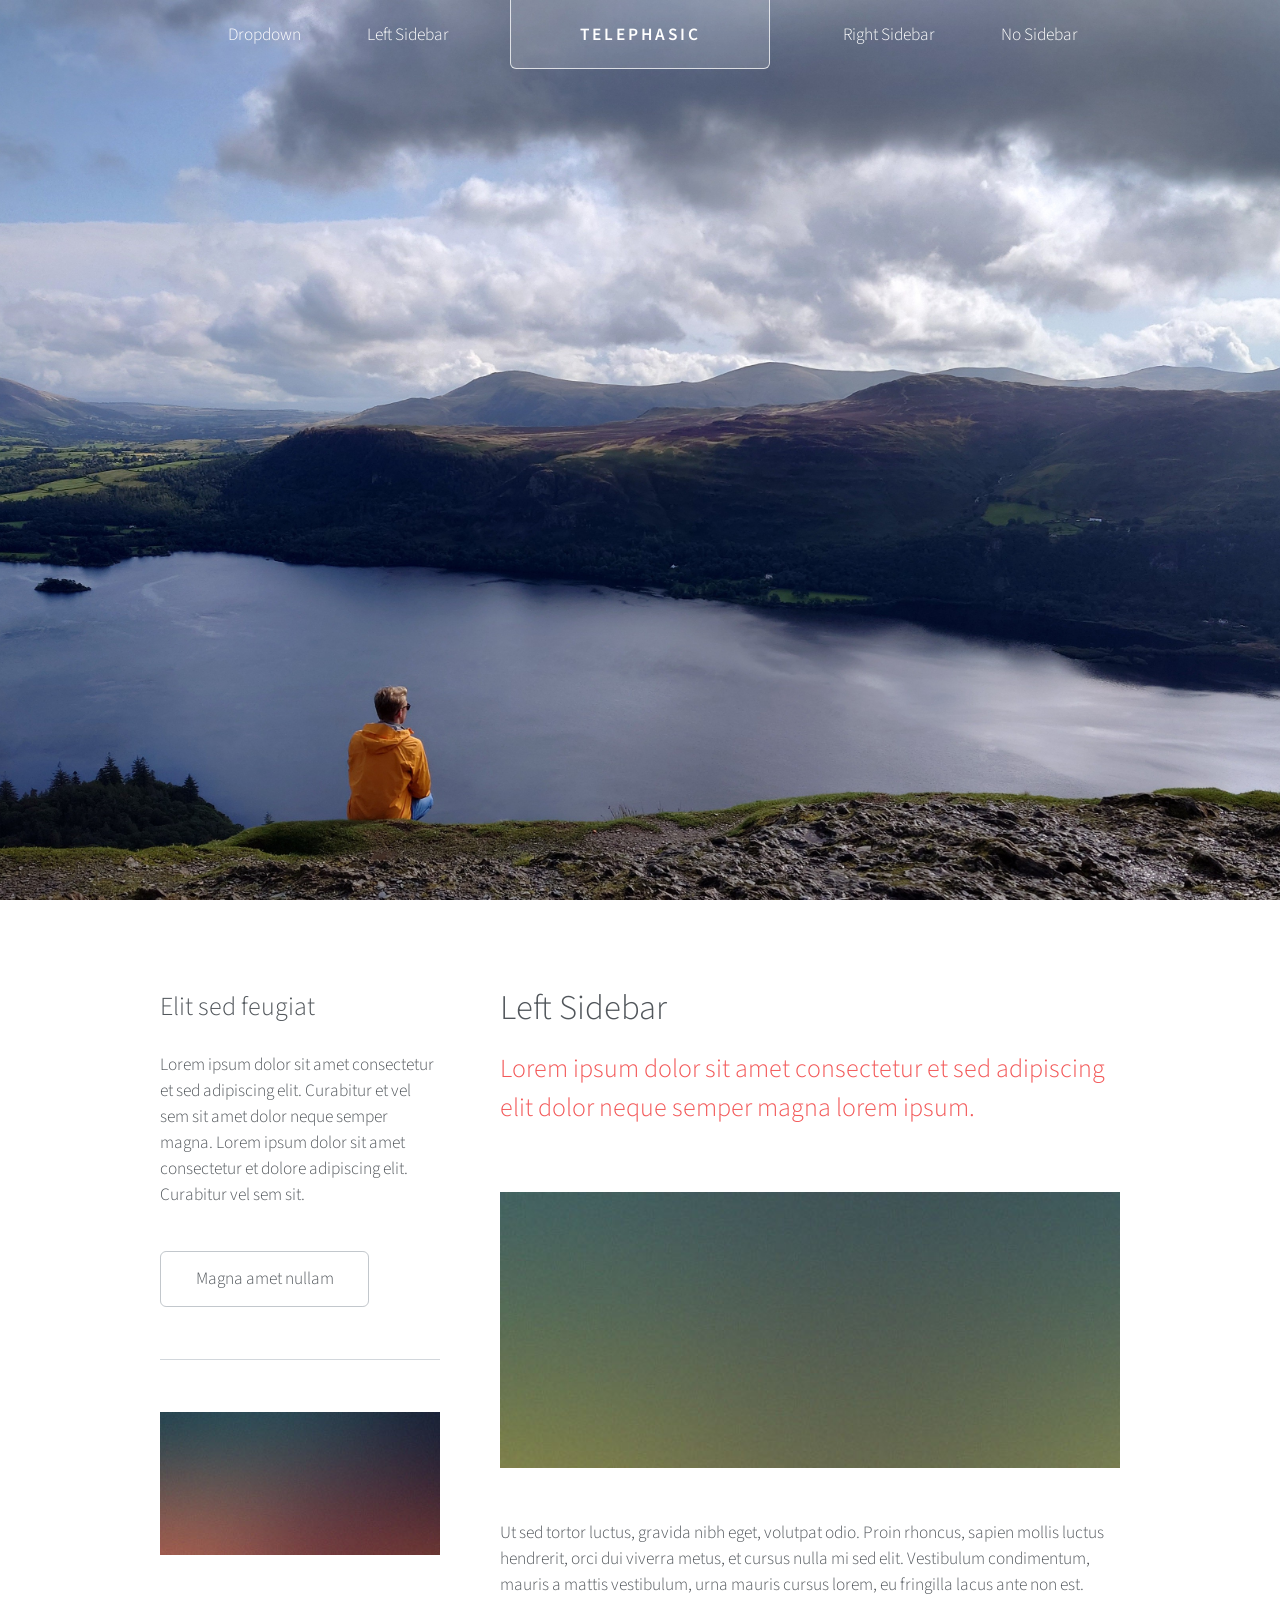
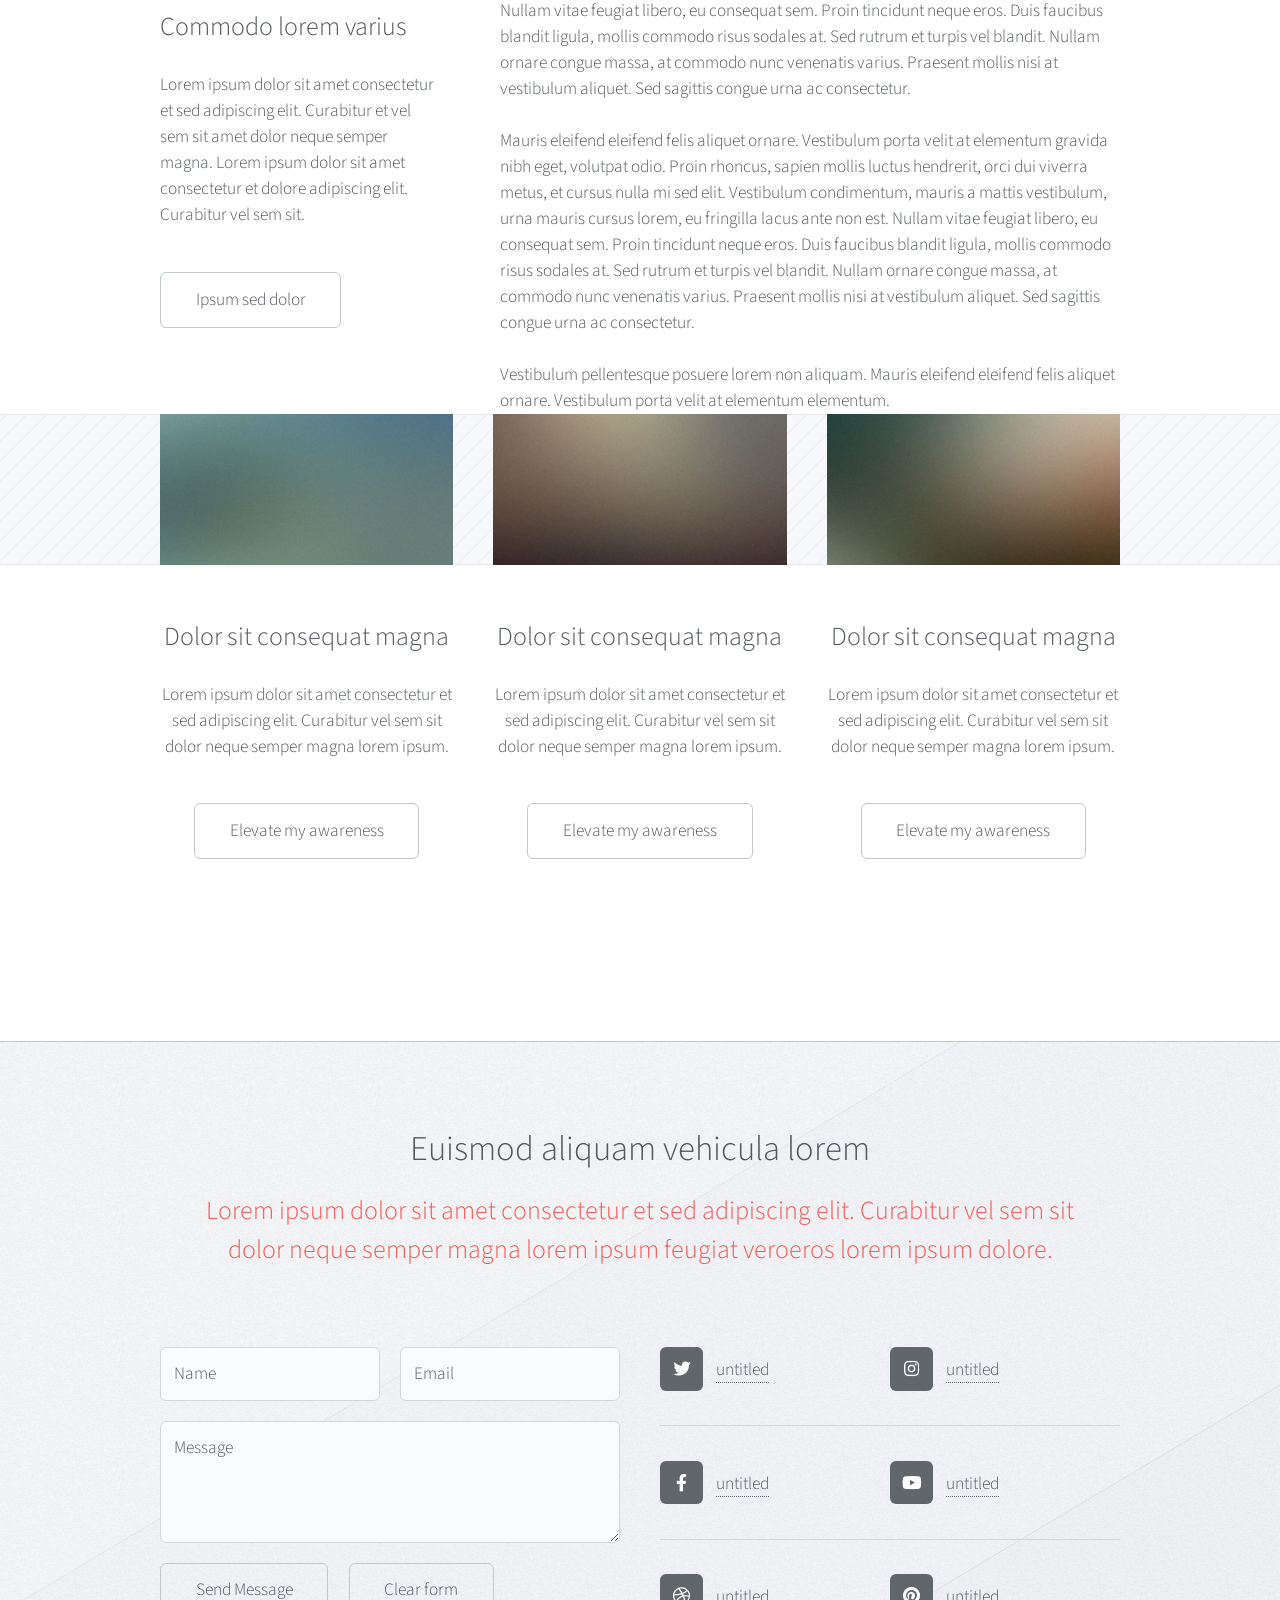
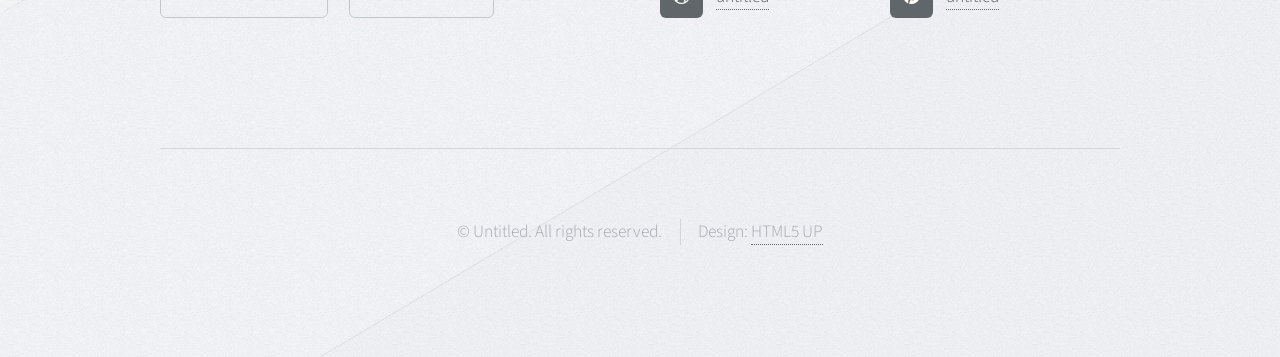
<file: left-sidebar.html>
<!DOCTYPE HTML>
<!--
	Telephasic by HTML5 UP
	html5up.net | @ajlkn
	Free for personal and commercial use under the CCA 3.0 license (html5up.net/license)
-->
<html>
	<head>
		<title>Telephasic by HTML5 UP</title>
		<meta charset="utf-8" />
		<meta name="viewport" content="width=device-width, initial-scale=1, user-scalable=no" />
		<link rel="stylesheet" href="assets/css/main.css" />
	</head>
	<body class="left-sidebar is-preload">
		<div id="page-wrapper">

			<!-- Header -->
				<div id="header-wrapper">
					<div id="header" class="container">

						<!-- Logo -->
							<h1 id="logo"><a href="index.html">Telephasic</a></h1>

						<!-- Nav -->
							<nav id="nav">
								<ul>
									<li>
										<a href="#">Dropdown</a>
										<ul>
											<li><a href="#">Lorem ipsum dolor</a></li>
											<li><a href="#">Magna phasellus</a></li>
											<li><a href="#">Etiam dolore nisl</a></li>
											<li>
												<a href="#">Phasellus consequat</a>
												<ul>
													<li><a href="#">Lorem ipsum dolor</a></li>
													<li><a href="#">Phasellus consequat</a></li>
													<li><a href="#">Magna phasellus</a></li>
													<li><a href="#">Etiam dolore nisl</a></li>
												</ul>
											</li>
											<li><a href="#">Veroeros feugiat</a></li>
										</ul>
									</li>
									<li><a href="left-sidebar.html">Left Sidebar</a></li>
									<li class="break"><a href="right-sidebar.html">Right Sidebar</a></li>
									<li><a href="no-sidebar.html">No Sidebar</a></li>
								</ul>
							</nav>

					</div>
				</div>

			<!-- Main -->
				<div class="wrapper">
					<div class="container" id="main">
						<div class="row gtr-150">
							<div class="col-4 col-12-narrower">

								<!-- Sidebar -->
									<section id="sidebar">
										<section>
											<header>
												<h3>Elit sed feugiat</h3>
											</header>
											<p>Lorem ipsum dolor sit amet consectetur et sed adipiscing elit. Curabitur et vel
											sem sit amet dolor neque semper magna. Lorem ipsum dolor sit amet consectetur et dolore
											adipiscing elit. Curabitur vel sem sit.</p>
											<ul class="actions">
												<li><a href="#" class="button">Magna amet nullam</a></li>
											</ul>
										</section>
										<section>
											<a href="#" class="image featured"><img src="images/pic07.jpg" alt="" /></a>
											<header>
												<h3>Commodo lorem varius</h3>
											</header>
											<p>Lorem ipsum dolor sit amet consectetur et sed adipiscing elit. Curabitur et vel
											sem sit amet dolor neque semper magna. Lorem ipsum dolor sit amet consectetur et dolore
											adipiscing elit. Curabitur vel sem sit.</p>
											<ul class="actions">
												<li><a href="#" class="button">Ipsum sed dolor</a></li>
											</ul>
										</section>
									</section>

							</div>
							<div class="col-8 col-12-narrower imp-narrower">

								<!-- Content -->
									<article id="content">
										<header>
											<h2>Left Sidebar</h2>
											<p>Lorem ipsum dolor sit amet consectetur et sed adipiscing elit
											dolor neque semper magna lorem ipsum.</p>
										</header>
										<a href="#" class="image featured"><img src="images/pic02.jpg" alt="" /></a>
										<p>Ut sed tortor luctus, gravida nibh eget, volutpat odio. Proin rhoncus, sapien
										mollis luctus hendrerit, orci dui viverra metus, et cursus nulla mi sed elit. Vestibulum
										condimentum, mauris a mattis vestibulum, urna mauris cursus lorem, eu fringilla lacus
										ante non est. Nullam vitae feugiat libero, eu consequat sem. Proin tincidunt neque
										eros. Duis faucibus blandit ligula, mollis commodo risus sodales at. Sed rutrum et
										turpis vel blandit. Nullam ornare congue massa, at commodo nunc venenatis varius.
										Praesent mollis nisi at vestibulum aliquet. Sed sagittis congue urna ac consectetur.</p>
										<p>Mauris eleifend eleifend felis aliquet ornare. Vestibulum porta velit at elementum
										gravida nibh eget, volutpat odio. Proin rhoncus, sapien
										mollis luctus hendrerit, orci dui viverra metus, et cursus nulla mi sed elit. Vestibulum
										condimentum, mauris a mattis vestibulum, urna mauris cursus lorem, eu fringilla lacus
										ante non est. Nullam vitae feugiat libero, eu consequat sem. Proin tincidunt neque
										eros. Duis faucibus blandit ligula, mollis commodo risus sodales at. Sed rutrum et
										turpis vel blandit. Nullam ornare congue massa, at commodo nunc venenatis varius.
										Praesent mollis nisi at vestibulum aliquet. Sed sagittis congue urna ac consectetur.</p>
										<p>Vestibulum pellentesque posuere lorem non aliquam. Mauris eleifend eleifend
										felis aliquet ornare. Vestibulum porta velit at elementum elementum.</p>
									</article>

							</div>
						</div>
						<div class="row features">
							<section class="col-4 col-12-narrower feature">
								<div class="image-wrapper first">
									<a href="#" class="image featured"><img src="images/pic03.jpg" alt="" /></a>
								</div>
								<header>
									<h3>Dolor sit consequat magna</h3>
								</header>
								<p>Lorem ipsum dolor sit amet consectetur et sed adipiscing elit. Curabitur
								vel sem sit dolor neque semper magna lorem ipsum.</p>
								<ul class="actions">
									<li><a href="#" class="button">Elevate my awareness</a></li>
								</ul>
							</section>
							<section class="col-4 col-12-narrower feature">
								<div class="image-wrapper">
									<a href="#" class="image featured"><img src="images/pic04.jpg" alt="" /></a>
								</div>
								<header>
									<h3>Dolor sit consequat magna</h3>
								</header>
								<p>Lorem ipsum dolor sit amet consectetur et sed adipiscing elit. Curabitur
								vel sem sit dolor neque semper magna lorem ipsum.</p>
								<ul class="actions">
									<li><a href="#" class="button">Elevate my awareness</a></li>
								</ul>
							</section>
							<section class="col-4 col-12-narrower feature">
								<div class="image-wrapper">
									<a href="#" class="image featured"><img src="images/pic05.jpg" alt="" /></a>
								</div>
								<header>
									<h3>Dolor sit consequat magna</h3>
								</header>
								<p>Lorem ipsum dolor sit amet consectetur et sed adipiscing elit. Curabitur
								vel sem sit dolor neque semper magna lorem ipsum.</p>
								<ul class="actions">
									<li><a href="#" class="button">Elevate my awareness</a></li>
								</ul>
							</section>
						</div>
					</div>
				</div>

			<!-- Footer -->
				<div id="footer-wrapper">
					<div id="footer" class="container">
						<header class="major">
							<h2>Euismod aliquam vehicula lorem</h2>
							<p>Lorem ipsum dolor sit amet consectetur et sed adipiscing elit. Curabitur vel sem sit<br />
							dolor neque semper magna lorem ipsum feugiat veroeros lorem ipsum dolore.</p>
						</header>
						<div class="row">
							<section class="col-6 col-12-narrower">
								<form method="post" action="#">
									<div class="row gtr-50">
										<div class="col-6 col-12-mobile">
											<input name="name" placeholder="Name" type="text" />
										</div>
										<div class="col-6 col-12-mobile">
											<input name="email" placeholder="Email" type="text" />
										</div>
										<div class="col-12">
											<textarea name="message" placeholder="Message"></textarea>
										</div>
										<div class="col-12">
											<ul class="actions">
												<li><input type="submit" value="Send Message" /></li>
												<li><input type="reset" value="Clear form" /></li>
											</ul>
										</div>
									</div>
								</form>
							</section>
							<section class="col-6 col-12-narrower">
								<div class="row gtr-0">
									<ul class="divided icons col-6 col-12-mobile">
										<li class="icon brands fa-twitter"><a href="#"><span class="extra">twitter.com/</span>untitled</a></li>
										<li class="icon brands fa-facebook-f"><a href="#"><span class="extra">facebook.com/</span>untitled</a></li>
										<li class="icon brands fa-dribbble"><a href="#"><span class="extra">dribbble.com/</span>untitled</a></li>
									</ul>
									<ul class="divided icons col-6 col-12-mobile">
										<li class="icon brands fa-instagram"><a href="#"><span class="extra">instagram.com/</span>untitled</a></li>
										<li class="icon brands fa-youtube"><a href="#"><span class="extra">youtube.com/</span>untitled</a></li>
										<li class="icon brands fa-pinterest"><a href="#"><span class="extra">pinterest.com/</span>untitled</a></li>
									</ul>
								</div>
							</section>
						</div>
					</div>
					<div id="copyright" class="container">
						<ul class="menu">
							<li>&copy; Untitled. All rights reserved.</li><li>Design: <a href="http://html5up.net">HTML5 UP</a></li>
						</ul>
					</div>
				</div>

		</div>

		<!-- Scripts -->
			<script src="assets/js/jquery.min.js"></script>
			<script src="assets/js/jquery.dropotron.min.js"></script>
			<script src="assets/js/browser.min.js"></script>
			<script src="assets/js/breakpoints.min.js"></script>
			<script src="assets/js/util.js"></script>
			<script src="assets/js/main.js"></script>

	</body>
</html>
</file>
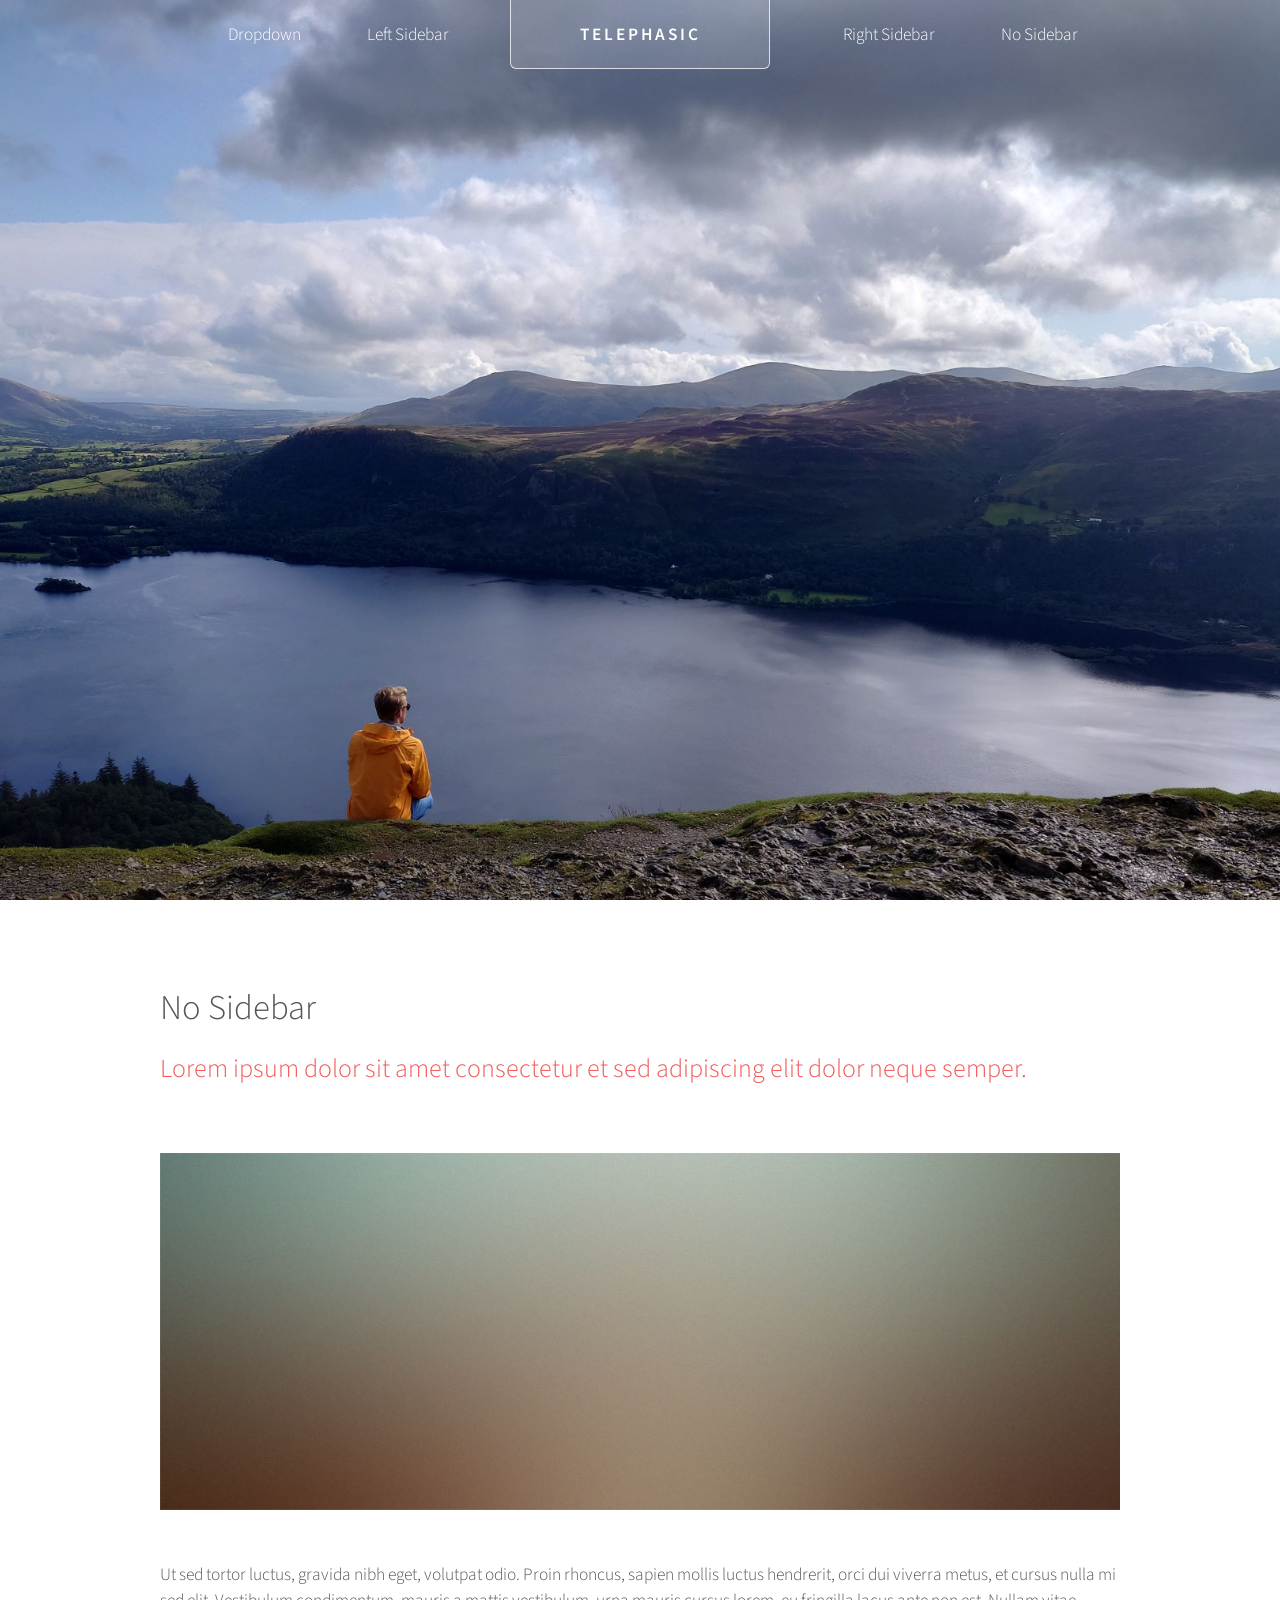
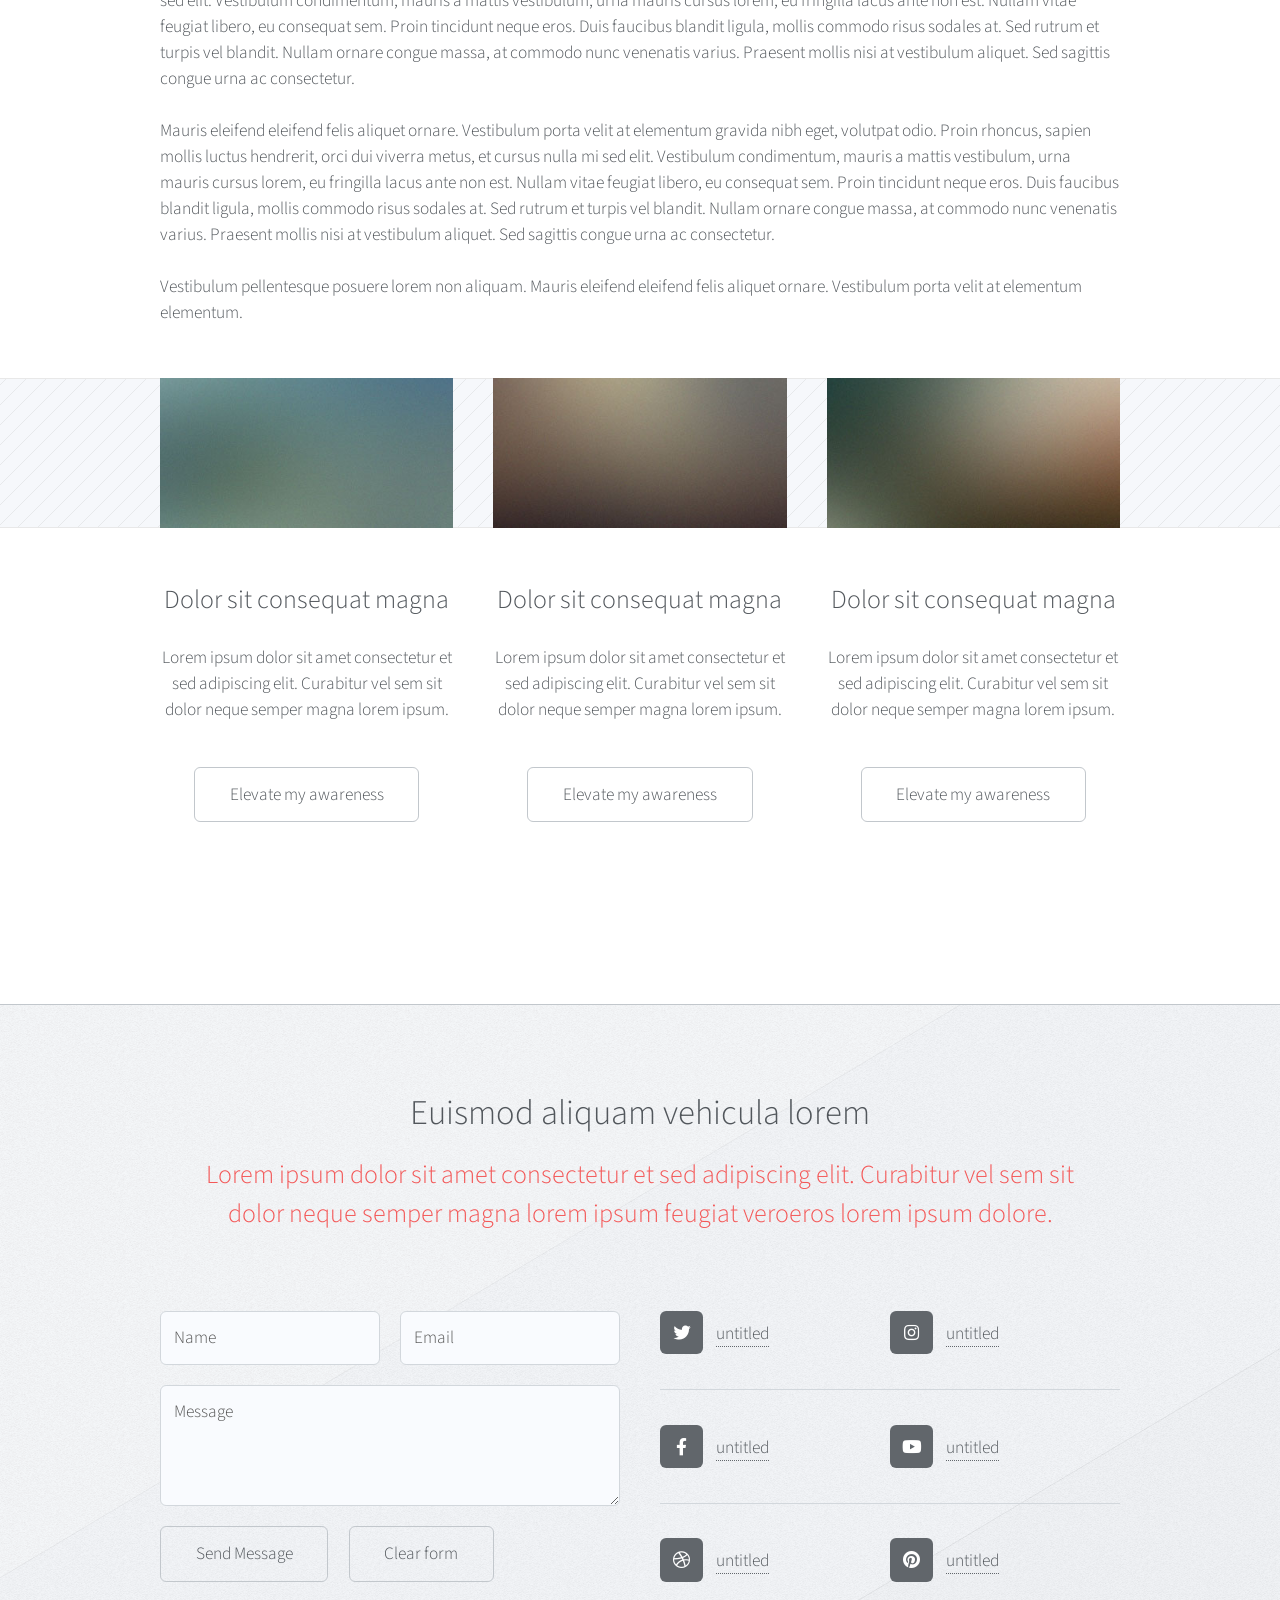
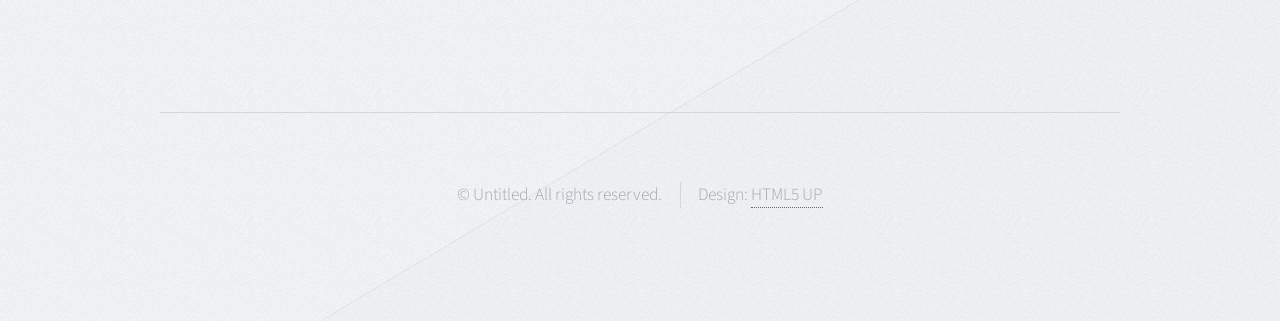
<file: no-sidebar.html>
<!DOCTYPE HTML>
<!--
	Telephasic by HTML5 UP
	html5up.net | @ajlkn
	Free for personal and commercial use under the CCA 3.0 license (html5up.net/license)
-->
<html>
	<head>
		<title>Telephasic by HTML5 UP</title>
		<meta charset="utf-8" />
		<meta name="viewport" content="width=device-width, initial-scale=1, user-scalable=no" />
		<link rel="stylesheet" href="assets/css/main.css" />
	</head>
	<body class="no-sidebar is-preload">
		<div id="page-wrapper">

			<!-- Header -->
				<div id="header-wrapper">
					<div id="header" class="container">

						<!-- Logo -->
							<h1 id="logo"><a href="index.html">Telephasic</a></h1>

						<!-- Nav -->
							<nav id="nav">
								<ul>
									<li>
										<a href="#">Dropdown</a>
										<ul>
											<li><a href="#">Lorem ipsum dolor</a></li>
											<li><a href="#">Magna phasellus</a></li>
											<li><a href="#">Etiam dolore nisl</a></li>
											<li>
												<a href="#">Phasellus consequat</a>
												<ul>
													<li><a href="#">Lorem ipsum dolor</a></li>
													<li><a href="#">Phasellus consequat</a></li>
													<li><a href="#">Magna phasellus</a></li>
													<li><a href="#">Etiam dolore nisl</a></li>
												</ul>
											</li>
											<li><a href="#">Veroeros feugiat</a></li>
										</ul>
									</li>
									<li><a href="left-sidebar.html">Left Sidebar</a></li>
									<li class="break"><a href="right-sidebar.html">Right Sidebar</a></li>
									<li><a href="no-sidebar.html">No Sidebar</a></li>
								</ul>
							</nav>

					</div>
				</div>

			<!-- Main -->
				<div class="wrapper">
					<div class="container" id="main">

						<!-- Content -->
							<article id="content">
								<header>
									<h2>No Sidebar</h2>
									<p>Lorem ipsum dolor sit amet consectetur et sed adipiscing elit
									dolor neque semper.</p>
								</header>
								<a href="#" class="image featured"><img src="images/pic06.jpg" alt="" /></a>
								<p>Ut sed tortor luctus, gravida nibh eget, volutpat odio. Proin rhoncus, sapien
								mollis luctus hendrerit, orci dui viverra metus, et cursus nulla mi sed elit. Vestibulum
								condimentum, mauris a mattis vestibulum, urna mauris cursus lorem, eu fringilla lacus
								ante non est. Nullam vitae feugiat libero, eu consequat sem. Proin tincidunt neque
								eros. Duis faucibus blandit ligula, mollis commodo risus sodales at. Sed rutrum et
								turpis vel blandit. Nullam ornare congue massa, at commodo nunc venenatis varius.
								Praesent mollis nisi at vestibulum aliquet. Sed sagittis congue urna ac consectetur.</p>
								<p>Mauris eleifend eleifend felis aliquet ornare. Vestibulum porta velit at elementum
								gravida nibh eget, volutpat odio. Proin rhoncus, sapien
								mollis luctus hendrerit, orci dui viverra metus, et cursus nulla mi sed elit. Vestibulum
								condimentum, mauris a mattis vestibulum, urna mauris cursus lorem, eu fringilla lacus
								ante non est. Nullam vitae feugiat libero, eu consequat sem. Proin tincidunt neque
								eros. Duis faucibus blandit ligula, mollis commodo risus sodales at. Sed rutrum et
								turpis vel blandit. Nullam ornare congue massa, at commodo nunc venenatis varius.
								Praesent mollis nisi at vestibulum aliquet. Sed sagittis congue urna ac consectetur.</p>
								<p>Vestibulum pellentesque posuere lorem non aliquam. Mauris eleifend eleifend
								felis aliquet ornare. Vestibulum porta velit at elementum elementum.</p>
							</article>

						<div class="row features">
							<section class="col-4 col-12-narrower feature">
								<div class="image-wrapper first">
									<a href="#" class="image featured"><img src="images/pic03.jpg" alt="" /></a>
								</div>
								<header>
									<h3>Dolor sit consequat magna</h3>
								</header>
								<p>Lorem ipsum dolor sit amet consectetur et sed adipiscing elit. Curabitur
								vel sem sit dolor neque semper magna lorem ipsum.</p>
								<ul class="actions">
									<li><a href="#" class="button">Elevate my awareness</a></li>
								</ul>
							</section>
							<section class="col-4 col-12-narrower feature">
								<div class="image-wrapper">
									<a href="#" class="image featured"><img src="images/pic04.jpg" alt="" /></a>
								</div>
								<header>
									<h3>Dolor sit consequat magna</h3>
								</header>
								<p>Lorem ipsum dolor sit amet consectetur et sed adipiscing elit. Curabitur
								vel sem sit dolor neque semper magna lorem ipsum.</p>
								<ul class="actions">
									<li><a href="#" class="button">Elevate my awareness</a></li>
								</ul>
							</section>
							<section class="col-4 col-12-narrower feature">
								<div class="image-wrapper">
									<a href="#" class="image featured"><img src="images/pic05.jpg" alt="" /></a>
								</div>
								<header>
									<h3>Dolor sit consequat magna</h3>
								</header>
								<p>Lorem ipsum dolor sit amet consectetur et sed adipiscing elit. Curabitur
								vel sem sit dolor neque semper magna lorem ipsum.</p>
								<ul class="actions">
									<li><a href="#" class="button">Elevate my awareness</a></li>
								</ul>
							</section>
						</div>
					</div>
				</div>

			<!-- Footer -->
				<div id="footer-wrapper">
					<div id="footer" class="container">
						<header class="major">
							<h2>Euismod aliquam vehicula lorem</h2>
							<p>Lorem ipsum dolor sit amet consectetur et sed adipiscing elit. Curabitur vel sem sit<br />
							dolor neque semper magna lorem ipsum feugiat veroeros lorem ipsum dolore.</p>
						</header>
						<div class="row">
							<section class="col-6 col-12-narrower">
								<form method="post" action="#">
									<div class="row gtr-50">
										<div class="col-6 col-12-mobile">
											<input name="name" placeholder="Name" type="text" />
										</div>
										<div class="col-6 col-12-mobile">
											<input name="email" placeholder="Email" type="text" />
										</div>
										<div class="col-12">
											<textarea name="message" placeholder="Message"></textarea>
										</div>
										<div class="col-12">
											<ul class="actions">
												<li><input type="submit" value="Send Message" /></li>
												<li><input type="reset" value="Clear form" /></li>
											</ul>
										</div>
									</div>
								</form>
							</section>
							<section class="col-6 col-12-narrower">
								<div class="row gtr-0">
									<ul class="divided icons col-6 col-12-mobile">
										<li class="icon brands fa-twitter"><a href="#"><span class="extra">twitter.com/</span>untitled</a></li>
										<li class="icon brands fa-facebook-f"><a href="#"><span class="extra">facebook.com/</span>untitled</a></li>
										<li class="icon brands fa-dribbble"><a href="#"><span class="extra">dribbble.com/</span>untitled</a></li>
									</ul>
									<ul class="divided icons col-6 col-12-mobile">
										<li class="icon brands fa-instagram"><a href="#"><span class="extra">instagram.com/</span>untitled</a></li>
										<li class="icon brands fa-youtube"><a href="#"><span class="extra">youtube.com/</span>untitled</a></li>
										<li class="icon brands fa-pinterest"><a href="#"><span class="extra">pinterest.com/</span>untitled</a></li>
									</ul>
								</div>
							</section>
						</div>
					</div>
					<div id="copyright" class="container">
						<ul class="menu">
							<li>&copy; Untitled. All rights reserved.</li><li>Design: <a href="http://html5up.net">HTML5 UP</a></li>
						</ul>
					</div>
				</div>

		</div>

		<!-- Scripts -->
			<script src="assets/js/jquery.min.js"></script>
			<script src="assets/js/jquery.dropotron.min.js"></script>
			<script src="assets/js/browser.min.js"></script>
			<script src="assets/js/breakpoints.min.js"></script>
			<script src="assets/js/util.js"></script>
			<script src="assets/js/main.js"></script>

	</body>
</html>
</file>
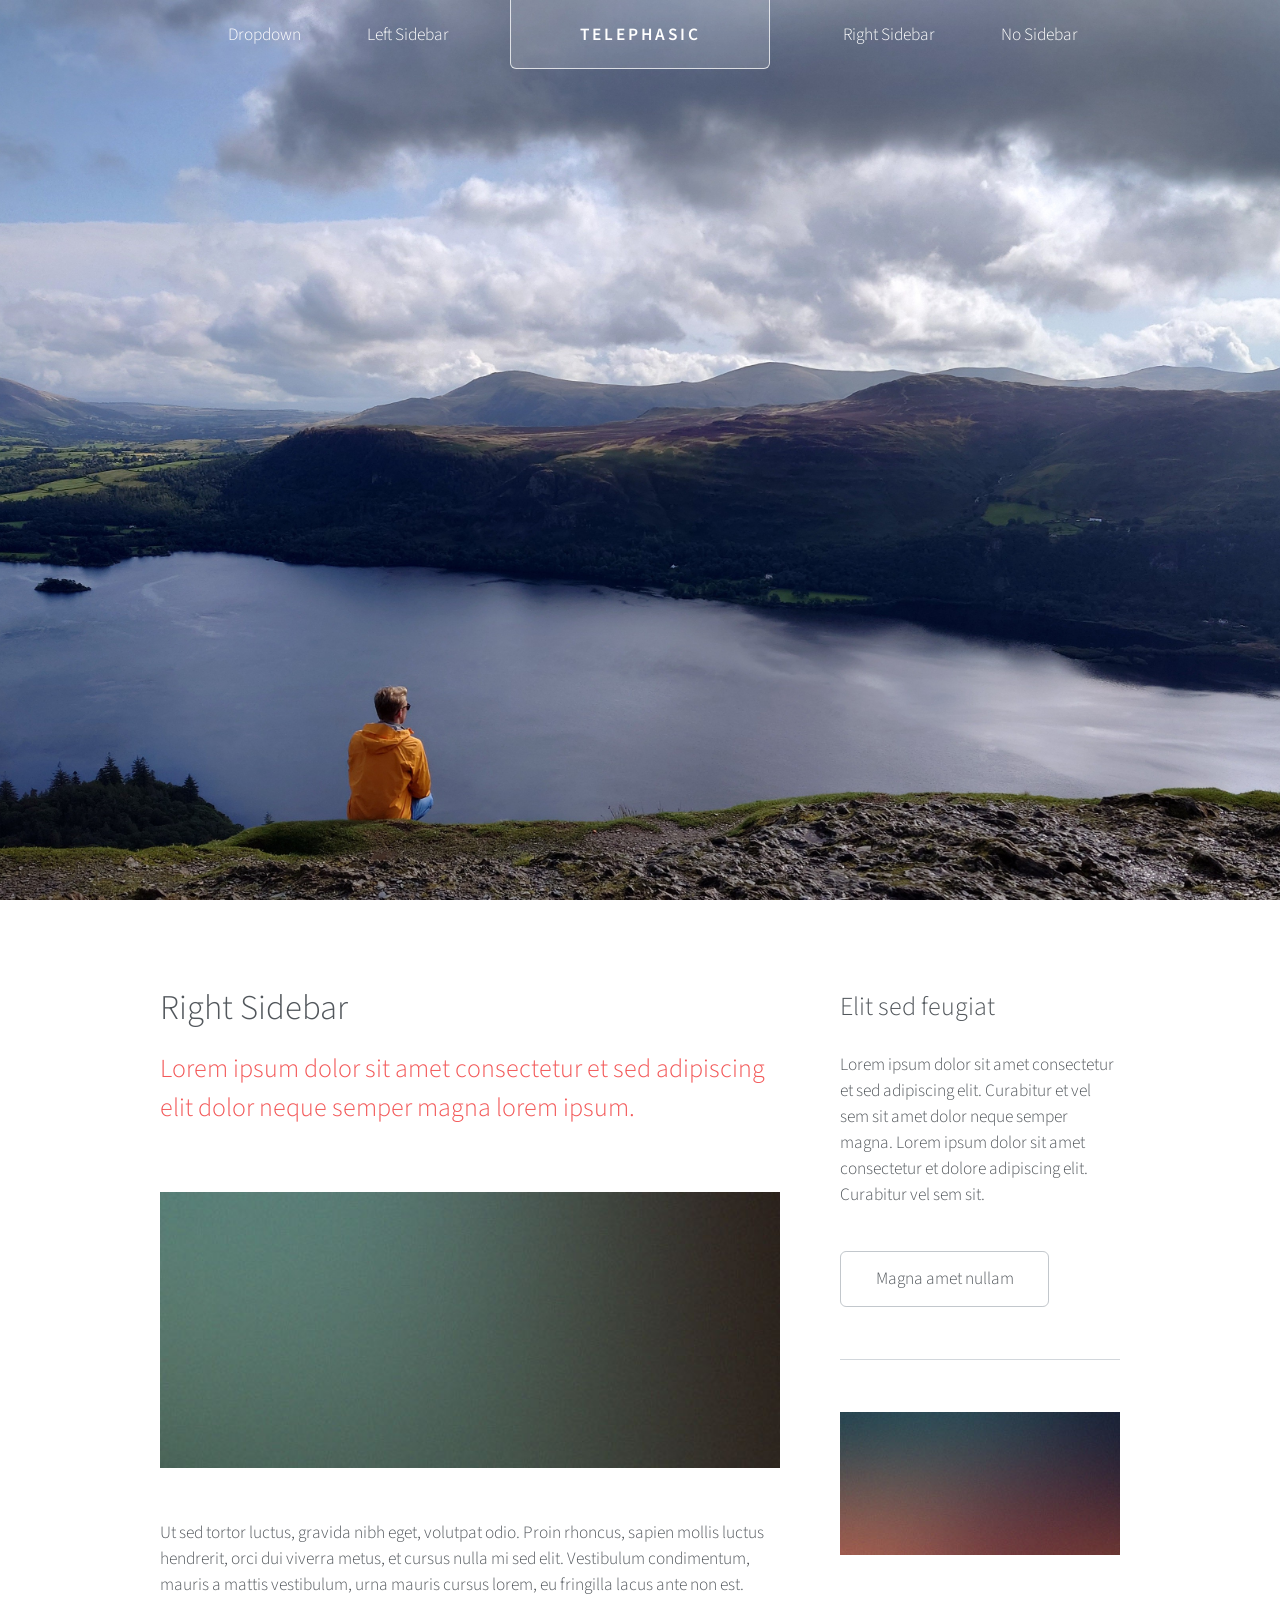
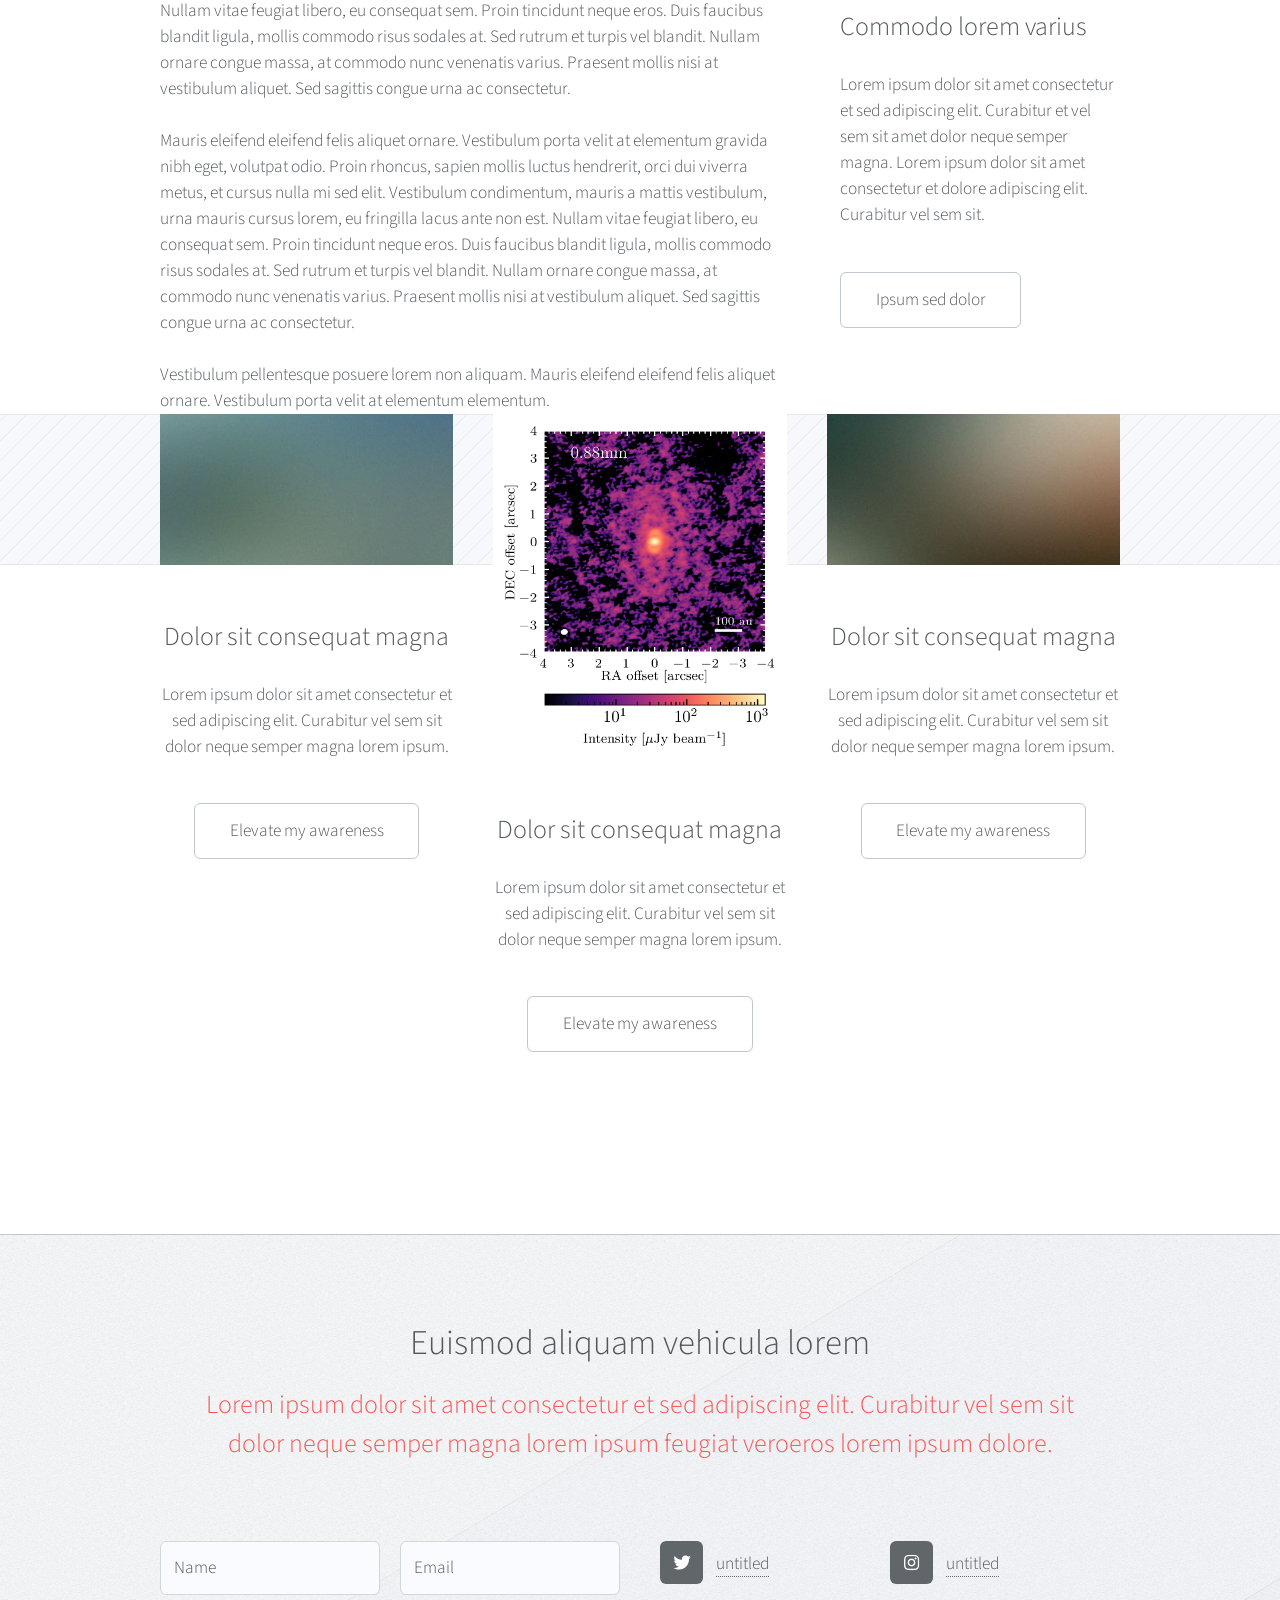
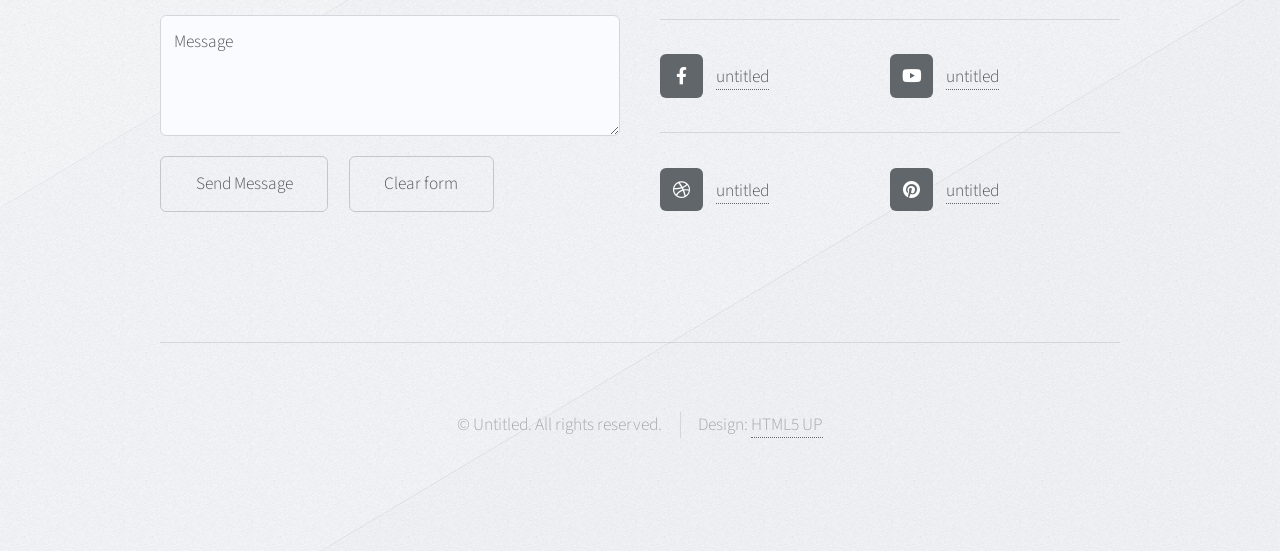
<file: right-sidebar.html>
<!DOCTYPE HTML>
<!--
	Telephasic by HTML5 UP
	html5up.net | @ajlkn
	Free for personal and commercial use under the CCA 3.0 license (html5up.net/license)
-->
<html>
	<head>
		<title>Telephasic by HTML5 UP</title>
		<meta charset="utf-8" />
		<meta name="viewport" content="width=device-width, initial-scale=1, user-scalable=no" />
		<link rel="stylesheet" href="assets/css/main.css" />
	</head>
	<body class="right-sidebar is-preload">
		<div id="page-wrapper">

			<!-- Header -->
				<div id="header-wrapper">
					<div id="header" class="container">

						<!-- Logo -->
							<h1 id="logo"><a href="index.html">Telephasic</a></h1>

						<!-- Nav -->
							<nav id="nav">
								<ul>
									<li>
										<a href="#">Dropdown</a>
										<ul>
											<li><a href="#">Lorem ipsum dolor</a></li>
											<li><a href="#">Magna phasellus</a></li>
											<li><a href="#">Etiam dolore nisl</a></li>
											<li>
												<a href="#">Phasellus consequat</a>
												<ul>
													<li><a href="#">Lorem ipsum dolor</a></li>
													<li><a href="#">Phasellus consequat</a></li>
													<li><a href="#">Magna phasellus</a></li>
													<li><a href="#">Etiam dolore nisl</a></li>
												</ul>
											</li>
											<li><a href="#">Veroeros feugiat</a></li>
										</ul>
									</li>
									<li><a href="left-sidebar.html">Left Sidebar</a></li>
									<li class="break"><a href="right-sidebar.html">Right Sidebar</a></li>
									<li><a href="no-sidebar.html">No Sidebar</a></li>
								</ul>
							</nav>

					</div>
				</div>

			<!-- Main -->
				<div class="wrapper">
					<div class="container" id="main">
						<div class="row gtr-150">
							<div class="col-8 col-12-narrower">

								<!-- Content -->
									<article id="content">
										<header>
											<h2>Right Sidebar</h2>
											<p>Lorem ipsum dolor sit amet consectetur et sed adipiscing elit
											dolor neque semper magna lorem ipsum.</p>
										</header>
										<a href="#" class="image featured"><img src="images/pic01.jpg" alt="" /></a>
										<p>Ut sed tortor luctus, gravida nibh eget, volutpat odio. Proin rhoncus, sapien
										mollis luctus hendrerit, orci dui viverra metus, et cursus nulla mi sed elit. Vestibulum
										condimentum, mauris a mattis vestibulum, urna mauris cursus lorem, eu fringilla lacus
										ante non est. Nullam vitae feugiat libero, eu consequat sem. Proin tincidunt neque
										eros. Duis faucibus blandit ligula, mollis commodo risus sodales at. Sed rutrum et
										turpis vel blandit. Nullam ornare congue massa, at commodo nunc venenatis varius.
										Praesent mollis nisi at vestibulum aliquet. Sed sagittis congue urna ac consectetur.</p>
										<p>Mauris eleifend eleifend felis aliquet ornare. Vestibulum porta velit at elementum
										gravida nibh eget, volutpat odio. Proin rhoncus, sapien
										mollis luctus hendrerit, orci dui viverra metus, et cursus nulla mi sed elit. Vestibulum
										condimentum, mauris a mattis vestibulum, urna mauris cursus lorem, eu fringilla lacus
										ante non est. Nullam vitae feugiat libero, eu consequat sem. Proin tincidunt neque
										eros. Duis faucibus blandit ligula, mollis commodo risus sodales at. Sed rutrum et
										turpis vel blandit. Nullam ornare congue massa, at commodo nunc venenatis varius.
										Praesent mollis nisi at vestibulum aliquet. Sed sagittis congue urna ac consectetur.</p>
										<p>Vestibulum pellentesque posuere lorem non aliquam. Mauris eleifend eleifend
										felis aliquet ornare. Vestibulum porta velit at elementum elementum.</p>
									</article>

							</div>
							<div class="col-4 col-12-narrower">

								<!-- Sidebar -->
									<section id="sidebar">
										<section>
											<header>
												<h3>Elit sed feugiat</h3>
											</header>
											<p>Lorem ipsum dolor sit amet consectetur et sed adipiscing elit. Curabitur et vel
											sem sit amet dolor neque semper magna. Lorem ipsum dolor sit amet consectetur et dolore
											adipiscing elit. Curabitur vel sem sit.</p>
											<ul class="actions">
												<li><a href="#" class="button">Magna amet nullam</a></li>
											</ul>
										</section>
										<section>
											<a href="#" class="image featured"><img src="images/pic07.jpg" alt="" /></a>
											<header>
												<h3>Commodo lorem varius</h3>
											</header>
											<p>Lorem ipsum dolor sit amet consectetur et sed adipiscing elit. Curabitur et vel
											sem sit amet dolor neque semper magna. Lorem ipsum dolor sit amet consectetur et dolore
											adipiscing elit. Curabitur vel sem sit.</p>
											<ul class="actions">
												<li><a href="#" class="button">Ipsum sed dolor</a></li>
											</ul>
										</section>
									</section>

							</div>
						</div>
						<div class="row features">
							<section class="col-4 col-12-narrower feature">
								<div class="image-wrapper first">
									<a href="#" class="image featured"><img src="images/pic03.jpg" alt="" /></a>
								</div>
								<header>
									<h3>Dolor sit consequat magna</h3>
								</header>
								<p>Lorem ipsum dolor sit amet consectetur et sed adipiscing elit. Curabitur
								vel sem sit dolor neque semper magna lorem ipsum.</p>
								<ul class="actions">
									<li><a href="#" class="button">Elevate my awareness</a></li>
								</ul>
							</section>
							<section class="col-4 col-12-narrower feature">
								<div class="image-wrapper">
									<a href="#" class="image featured"><img src="images/Ir_rb1_nospw3.png" alt="" /></a>
								</div>
								<header>
									<h3>Dolor sit consequat magna</h3>
								</header>
								<p>Lorem ipsum dolor sit amet consectetur et sed adipiscing elit. Curabitur
								vel sem sit dolor neque semper magna lorem ipsum.</p>
								<ul class="actions">
									<li><a href="#" class="button">Elevate my awareness</a></li>
								</ul>
							</section>
							<section class="col-4 col-12-narrower feature">
								<div class="image-wrapper">
									<a href="#" class="image featured"><img src="images/pic05.jpg" alt="" /></a>
								</div>
								<header>
									<h3>Dolor sit consequat magna</h3>
								</header>
								<p>Lorem ipsum dolor sit amet consectetur et sed adipiscing elit. Curabitur
								vel sem sit dolor neque semper magna lorem ipsum.</p>
								<ul class="actions">
									<li><a href="#" class="button">Elevate my awareness</a></li>
								</ul>
							</section>
						</div>
					</div>
				</div>

			<!-- Footer -->
				<div id="footer-wrapper">
					<div id="footer" class="container">
						<header class="major">
							<h2>Euismod aliquam vehicula lorem</h2>
							<p>Lorem ipsum dolor sit amet consectetur et sed adipiscing elit. Curabitur vel sem sit<br />
							dolor neque semper magna lorem ipsum feugiat veroeros lorem ipsum dolore.</p>
						</header>
						<div class="row">
							<section class="col-6 col-12-narrower">
								<form method="post" action="#">
									<div class="row gtr-50">
										<div class="col-6 col-12-mobile">
											<input name="name" placeholder="Name" type="text" />
										</div>
										<div class="col-6 col-12-mobile">
											<input name="email" placeholder="Email" type="text" />
										</div>
										<div class="col-12">
											<textarea name="message" placeholder="Message"></textarea>
										</div>
										<div class="col-12">
											<ul class="actions">
												<li><input type="submit" value="Send Message" /></li>
												<li><input type="reset" value="Clear form" /></li>
											</ul>
										</div>
									</div>
								</form>
							</section>
							<section class="col-6 col-12-narrower">
								<div class="row gtr-0">
									<ul class="divided icons col-6 col-12-mobile">
										<li class="icon brands fa-twitter"><a href="#"><span class="extra">twitter.com/</span>untitled</a></li>
										<li class="icon brands fa-facebook-f"><a href="#"><span class="extra">facebook.com/</span>untitled</a></li>
										<li class="icon brands fa-dribbble"><a href="#"><span class="extra">dribbble.com/</span>untitled</a></li>
									</ul>
									<ul class="divided icons col-6 col-12-mobile">
										<li class="icon brands fa-instagram"><a href="#"><span class="extra">instagram.com/</span>untitled</a></li>
										<li class="icon brands fa-youtube"><a href="#"><span class="extra">youtube.com/</span>untitled</a></li>
										<li class="icon brands fa-pinterest"><a href="#"><span class="extra">pinterest.com/</span>untitled</a></li>
									</ul>
								</div>
							</section>
						</div>
					</div>
					<div id="copyright" class="container">
						<ul class="menu">
							<li>&copy; Untitled. All rights reserved.</li><li>Design: <a href="http://html5up.net">HTML5 UP</a></li>
						</ul>
					</div>
				</div>

		</div>

		<!-- Scripts -->
			<script src="assets/js/jquery.min.js"></script>
			<script src="assets/js/jquery.dropotron.min.js"></script>
			<script src="assets/js/browser.min.js"></script>
			<script src="assets/js/breakpoints.min.js"></script>
			<script src="assets/js/util.js"></script>
			<script src="assets/js/main.js"></script>

	</body>
</html>
</file>
<file: assets/css/main.css>
@import url("fontawesome-all.min.css");
@import url("https://fonts.googleapis.com/css?family=Source+Sans+Pro:300,300italic,400,400italic,600");

.supervisor {
    font-size: 0.75em;
    opacity: 0.8;
}

/*
	Telephasic by HTML5 UP
	html5up.net | @ajlkn
	Free for personal and commercial use under the CCA 3.0 license (html5up.net/license)
*/

html, body, div, span, applet, object,
iframe, h1, h2, h3, h4, h5, h6, p, blockquote,
pre, a, abbr, acronym, address, big, cite,
code, del, dfn, em, img, ins, kbd, q, s, samp,
small, strike, strong, sub, sup, tt, var, b,
u, i, center, dl, dt, dd, ol, ul, li, fieldset,
form, label, legend, table, caption, tbody,
tfoot, thead, tr, th, td, article, aside,
canvas, details, embed, figure, figcaption,
footer, header, hgroup, menu, nav, output, ruby,
section, summary, time, mark, audio, video {
	margin: 0;
	padding: 0;
	border: 0;
	font-size: 100%;
	font: inherit;
	vertical-align: baseline;}

article, aside, details, figcaption, figure,
footer, header, hgroup, menu, nav, section {
	display: block;}

body {
	line-height: 1;
}

ol, ul {
	list-style: none;
}

blockquote, q {
	quotes: none;
}

	blockquote:before, blockquote:after, q:before, q:after {
		content: '';
		content: none;
	}

table {
	border-collapse: collapse;
	border-spacing: 0;
}

body {
	-webkit-text-size-adjust: none;
}

mark {
	background-color: transparent;
	color: inherit;
}

input::-moz-focus-inner {
	border: 0;
	padding: 0;
}

input, select, textarea {
	-moz-appearance: none;
	-webkit-appearance: none;
	-ms-appearance: none;
	appearance: none;
}

/* Basic */

	@-ms-viewport {
		width: device-width;
	}

	html {
		box-sizing: border-box;
	}

	*, *:before, *:after {
		box-sizing: inherit;
	}

	body {
		background: #f5f7fa;
		font-family: 'Source Sans Pro', sans-serif;
		font-weight: 300;
		color: #52575c;
		line-height: 1.75em;
		font-size: 14pt;
	}

		body.is-preload *, body.is-preload *:before, body.is-preload *:after {
			-moz-animation: none !important;
			-webkit-animation: none !important;
			-ms-animation: none !important;
			animation: none !important;
			-moz-transition: none !important;
			-webkit-transition: none !important;
			-ms-transition: none !important;
			transition: none !important;
		}

	input, textarea, select {
		font-family: 'Source Sans Pro', sans-serif;
		font-weight: 300;
		color: #52575c;
		line-height: 1.75em;
		font-size: 15pt;
	}

	h1, h2, h3, h4, h5, h6 {
		font-weight: 300;
		color: #52575c;
	}

	h1 a, h2 a, h3 a, h4 a, h5 a, h6 a {
		color: inherit;
		text-decoration: none;
	}

	h2 {
		font-size: 2em;
		line-height: 1.25em;
	}

	h3 {
		font-size: 1.5em;
		line-height: 1.5em;
	}

	a {
		-moz-transition: color 0.25s ease-in-out, border-color 0.25s ease-in-out, background-color 0.25s ease-in-out;
		-webkit-transition: color 0.25s ease-in-out, border-color 0.25s ease-in-out, background-color 0.25s ease-in-out;
		-ms-transition: color 0.25s ease-in-out, border-color 0.25s ease-in-out, background-color 0.25s ease-in-out;
		transition: color 0.25s ease-in-out, border-color 0.25s ease-in-out, background-color 0.25s ease-in-out;
		color: inherit;
		text-decoration: none;
		border-bottom: dotted 1px #62676c;
	}

		a:hover {
			color: #f35858;
			border-bottom-color: rgba(255, 255, 255, 0);
		}

	strong, b {
		font-weight: 400;
		color: #42474c;
	}

	em, i {
		font-style: italic;
	}

	sub {
		position: relative;
		top: 0.5em;
		font-size: 0.8em;
	}

	sup {
		position: relative;
		top: -0.5em;
		font-size: 0.8em;
	}

	hr {
		border: 0;
		border-top: solid 1px #c2c7cc;
	}

	blockquote {
		border-left: solid 0.5em #c2c7cc;
		padding: 1em 0 1em 2em;
		font-style: italic;
	}

	p, ul, ol, dl, table {
		margin-bottom: 1.5em;
	}

	br.clear {
		clear: both;
	}

	.features {
		margin-bottom: 1.5em;
	}

	.feature {
		text-align: center;
	}

/* Sections/Article */

	section, article {
		margin-bottom: 3em;
	}

	section > :last-child,
	article > :last-child,
	section:last-child,
	article:last-child {
		margin-bottom: 0;
	}

	.row > section, .row > article {
		margin-bottom: 0;
	}

	header {
		margin-bottom: 1.5em;
		z-index: 2; /* menu stays above the hero image */
	}

		header > p {
			display: block;
			color: #f35858;
			padding: 0.75em 0 1em 0;
			font-size: 1.5em;
			line-height: 1.5em;
			z-index: 2; /* menu stays above the hero image */
		}

		header.major {
			text-align: center;
			z-index: 2; /* menu stays above the hero image */
		}

/* Container */

	.container {
		margin: 0 auto;
		max-width: 100%;
		width: 1200px;
	}

		@media screen and (max-width: 1280px) {

			.container {
				width: 960px;
			}

		}

		@media screen and (max-width: 1080px) {

			.container {
				width: 100%;
			}

		}

		@media screen and (max-width: 820px) {

			.container {
				width: 100%;
			}

		}

		@media screen and (max-width: 736px) {

			.container {
				width: 100%;
			}

		}

		@media screen and (max-width: 480px) {

			.container {
				width: 100%;
			}

		}

/* Row */

	.row {
		display: flex;
		flex-wrap: wrap;
		box-sizing: border-box;
		align-items: stretch;
	}

		.row > * {
			box-sizing: border-box;
		}

		.row.gtr-uniform > * > :last-child {
			margin-bottom: 0;
		}

		.row.aln-left {
			justify-content: flex-start;
		}

		.row.aln-center {
			justify-content: center;
		}

		.row.aln-right {
			justify-content: flex-end;
		}

		.row.aln-top {
			align-items: flex-start;
		}

		.row.aln-middle {
			align-items: center;
		}

		.row.aln-bottom {
			align-items: flex-end;
		}

		.row > .imp {
			order: -1;
		}

		.row > .col-1 {
			width: 8.33333%;
		}

		.row > .off-1 {
			margin-left: 8.33333%;
		}

		.row > .col-2 {
			width: 16.66667%;
		}

		.row > .off-2 {
			margin-left: 16.66667%;
		}

		.row > .col-3 {
			width: 25%;
		}

		.row > .off-3 {
			margin-left: 25%;
		}

		.row > .col-4 {
			width: 33.33333%;
		}

		.row > .off-4 {
			margin-left: 33.33333%;
		}

		.row > .col-5 {
			width: 41.66667%;
		}

		.row > .off-5 {
			margin-left: 41.66667%;
		}

		.row > .col-6 {
			width: 50%;
		}

		.row > .off-6 {
			margin-left: 50%;
		}

		.row > .col-7 {
			width: 58.33333%;
		}

		.row > .off-7 {
			margin-left: 58.33333%;
		}

		.row > .col-8 {
			width: 66.66667%;
		}

		.row > .off-8 {
			margin-left: 66.66667%;
		}

		.row > .col-9 {
			width: 75%;
		}

		.row > .off-9 {
			margin-left: 75%;
		}

		.row > .col-10 {
			width: 83.33333%;
		}

		.row > .off-10 {
			margin-left: 83.33333%;
		}

		.row > .col-11 {
			width: 91.66667%;
		}

		.row > .off-11 {
			margin-left: 91.66667%;
		}

		.row > .col-12 {
			width: 100%;
		}

		.row > .off-12 {
			margin-left: 100%;
		}

		.row.gtr-0 {
			margin-top: 0px;
			margin-left: 0px;
		}

			.row.gtr-0 > * {
				padding: 0px 0 0 0px;
			}

			.row.gtr-0.gtr-uniform {
				margin-top: 0px;
			}

				.row.gtr-0.gtr-uniform > * {
					padding-top: 0px;
				}

		.row.gtr-25 {
			margin-top: -12.5px;
			margin-left: -12.5px;
		}

			.row.gtr-25 > * {
				padding: 12.5px 0 0 12.5px;
			}

			.row.gtr-25.gtr-uniform {
				margin-top: -12.5px;
			}

				.row.gtr-25.gtr-uniform > * {
					padding-top: 12.5px;
				}

		.row.gtr-50 {
			margin-top: -25px;
			margin-left: -25px;
		}

			.row.gtr-50 > * {
				padding: 25px 0 0 25px;
			}

			.row.gtr-50.gtr-uniform {
				margin-top: -25px;
			}

				.row.gtr-50.gtr-uniform > * {
					padding-top: 25px;
				}

		.row {
			margin-top: -50px;
			margin-left: -50px;
		}

			.row > * {
				padding: 50px 0 0 50px;
			}

			.row.gtr-uniform {
				margin-top: -50px;
			}

				.row.gtr-uniform > * {
					padding-top: 50px;
				}

		.row.gtr-150 {
			margin-top: -75px;
			margin-left: -75px;
		}

			.row.gtr-150 > * {
				padding: 75px 0 0 75px;
			}

			.row.gtr-150.gtr-uniform {
				margin-top: -75px;
			}

				.row.gtr-150.gtr-uniform > * {
					padding-top: 75px;
				}

		.row.gtr-200 {
			margin-top: -100px;
			margin-left: -100px;
		}

			.row.gtr-200 > * {
				padding: 100px 0 0 100px;
			}

			.row.gtr-200.gtr-uniform {
				margin-top: -100px;
			}

				.row.gtr-200.gtr-uniform > * {
					padding-top: 100px;
				}

		@media screen and (max-width: 1280px) {

			.row {
				display: flex;
				flex-wrap: wrap;
				box-sizing: border-box;
				align-items: stretch;
			}

				.row > * {
					box-sizing: border-box;
				}

				.row.gtr-uniform > * > :last-child {
					margin-bottom: 0;
				}

				.row.aln-left {
					justify-content: flex-start;
				}

				.row.aln-center {
					justify-content: center;
				}

				.row.aln-right {
					justify-content: flex-end;
				}

				.row.aln-top {
					align-items: flex-start;
				}

				.row.aln-middle {
					align-items: center;
				}

				.row.aln-bottom {
					align-items: flex-end;
				}

				.row > .imp-normal {
					order: -1;
				}

				.row > .col-1-normal {
					width: 8.33333%;
				}

				.row > .off-1-normal {
					margin-left: 8.33333%;
				}

				.row > .col-2-normal {
					width: 16.66667%;
				}

				.row > .off-2-normal {
					margin-left: 16.66667%;
				}

				.row > .col-3-normal {
					width: 25%;
				}

				.row > .off-3-normal {
					margin-left: 25%;
				}

				.row > .col-4-normal {
					width: 33.33333%;
				}

				.row > .off-4-normal {
					margin-left: 33.33333%;
				}

				.row > .col-5-normal {
					width: 41.66667%;
				}

				.row > .off-5-normal {
					margin-left: 41.66667%;
				}

				.row > .col-6-normal {
					width: 50%;
				}

				.row > .off-6-normal {
					margin-left: 50%;
				}

				.row > .col-7-normal {
					width: 58.33333%;
				}

				.row > .off-7-normal {
					margin-left: 58.33333%;
				}

				.row > .col-8-normal {
					width: 66.66667%;
				}

				.row > .off-8-normal {
					margin-left: 66.66667%;
				}

				.row > .col-9-normal {
					width: 75%;
				}

				.row > .off-9-normal {
					margin-left: 75%;
				}

				.row > .col-10-normal {
					width: 83.33333%;
				}

				.row > .off-10-normal {
					margin-left: 83.33333%;
				}

				.row > .col-11-normal {
					width: 91.66667%;
				}

				.row > .off-11-normal {
					margin-left: 91.66667%;
				}

				.row > .col-12-normal {
					width: 100%;
				}

				.row > .off-12-normal {
					margin-left: 100%;
				}

				.row.gtr-0 {
					margin-top: 0px;
					margin-left: 0px;
				}

					.row.gtr-0 > * {
						padding: 0px 0 0 0px;
					}

					.row.gtr-0.gtr-uniform {
						margin-top: 0px;
					}

						.row.gtr-0.gtr-uniform > * {
							padding-top: 0px;
						}

				.row.gtr-25 {
					margin-top: -10px;
					margin-left: -10px;
				}

					.row.gtr-25 > * {
						padding: 10px 0 0 10px;
					}

					.row.gtr-25.gtr-uniform {
						margin-top: -10px;
					}

						.row.gtr-25.gtr-uniform > * {
							padding-top: 10px;
						}

				.row.gtr-50 {
					margin-top: -20px;
					margin-left: -20px;
				}

					.row.gtr-50 > * {
						padding: 20px 0 0 20px;
					}

					.row.gtr-50.gtr-uniform {
						margin-top: -20px;
					}

						.row.gtr-50.gtr-uniform > * {
							padding-top: 20px;
						}

				.row {
					margin-top: -40px;
					margin-left: -40px;
				}

					.row > * {
						padding: 40px 0 0 40px;
					}

					.row.gtr-uniform {
						margin-top: -40px;
					}

						.row.gtr-uniform > * {
							padding-top: 40px;
						}

				.row.gtr-150 {
					margin-top: -60px;
					margin-left: -60px;
				}

					.row.gtr-150 > * {
						padding: 60px 0 0 60px;
					}

					.row.gtr-150.gtr-uniform {
						margin-top: -60px;
					}

						.row.gtr-150.gtr-uniform > * {
							padding-top: 60px;
						}

				.row.gtr-200 {
					margin-top: -80px;
					margin-left: -80px;
				}

					.row.gtr-200 > * {
						padding: 80px 0 0 80px;
					}

					.row.gtr-200.gtr-uniform {
						margin-top: -80px;
					}

						.row.gtr-200.gtr-uniform > * {
							padding-top: 80px;
						}

		}

		@media screen and (max-width: 1080px) {

			.row {
				display: flex;
				flex-wrap: wrap;
				box-sizing: border-box;
				align-items: stretch;
			}

				.row > * {
					box-sizing: border-box;
				}

				.row.gtr-uniform > * > :last-child {
					margin-bottom: 0;
				}

				.row.aln-left {
					justify-content: flex-start;
				}

				.row.aln-center {
					justify-content: center;
				}

				.row.aln-right {
					justify-content: flex-end;
				}

				.row.aln-top {
					align-items: flex-start;
				}

				.row.aln-middle {
					align-items: center;
				}

				.row.aln-bottom {
					align-items: flex-end;
				}

				.row > .imp-narrow {
					order: -1;
				}

				.row > .col-1-narrow {
					width: 8.33333%;
				}

				.row > .off-1-narrow {
					margin-left: 8.33333%;
				}

				.row > .col-2-narrow {
					width: 16.66667%;
				}

				.row > .off-2-narrow {
					margin-left: 16.66667%;
				}

				.row > .col-3-narrow {
					width: 25%;
				}

				.row > .off-3-narrow {
					margin-left: 25%;
				}

				.row > .col-4-narrow {
					width: 33.33333%;
				}

				.row > .off-4-narrow {
					margin-left: 33.33333%;
				}

				.row > .col-5-narrow {
					width: 41.66667%;
				}

				.row > .off-5-narrow {
					margin-left: 41.66667%;
				}

				.row > .col-6-narrow {
					width: 50%;
				}

				.row > .off-6-narrow {
					margin-left: 50%;
				}

				.row > .col-7-narrow {
					width: 58.33333%;
				}

				.row > .off-7-narrow {
					margin-left: 58.33333%;
				}

				.row > .col-8-narrow {
					width: 66.66667%;
				}

				.row > .off-8-narrow {
					margin-left: 66.66667%;
				}

				.row > .col-9-narrow {
					width: 75%;
				}

				.row > .off-9-narrow {
					margin-left: 75%;
				}

				.row > .col-10-narrow {
					width: 83.33333%;
				}

				.row > .off-10-narrow {
					margin-left: 83.33333%;
				}

				.row > .col-11-narrow {
					width: 91.66667%;
				}

				.row > .off-11-narrow {
					margin-left: 91.66667%;
				}

				.row > .col-12-narrow {
					width: 100%;
				}

				.row > .off-12-narrow {
					margin-left: 100%;
				}

				.row.gtr-0 {
					margin-top: 0px;
					margin-left: 0px;
				}

					.row.gtr-0 > * {
						padding: 0px 0 0 0px;
					}

					.row.gtr-0.gtr-uniform {
						margin-top: 0px;
					}

						.row.gtr-0.gtr-uniform > * {
							padding-top: 0px;
						}

				.row.gtr-25 {
					margin-top: -10px;
					margin-left: -10px;
				}

					.row.gtr-25 > * {
						padding: 10px 0 0 10px;
					}

					.row.gtr-25.gtr-uniform {
						margin-top: -10px;
					}

						.row.gtr-25.gtr-uniform > * {
							padding-top: 10px;
						}

				.row.gtr-50 {
					margin-top: -20px;
					margin-left: -20px;
				}

					.row.gtr-50 > * {
						padding: 20px 0 0 20px;
					}

					.row.gtr-50.gtr-uniform {
						margin-top: -20px;
					}

						.row.gtr-50.gtr-uniform > * {
							padding-top: 20px;
						}

				.row {
					margin-top: -40px;
					margin-left: -40px;
				}

					.row > * {
						padding: 40px 0 0 40px;
					}

					.row.gtr-uniform {
						margin-top: -40px;
					}

						.row.gtr-uniform > * {
							padding-top: 40px;
						}

				.row.gtr-150 {
					margin-top: -60px;
					margin-left: -60px;
				}

					.row.gtr-150 > * {
						padding: 60px 0 0 60px;
					}

					.row.gtr-150.gtr-uniform {
						margin-top: -60px;
					}

						.row.gtr-150.gtr-uniform > * {
							padding-top: 60px;
						}

				.row.gtr-200 {
					margin-top: -80px;
					margin-left: -80px;
				}

					.row.gtr-200 > * {
						padding: 80px 0 0 80px;
					}

					.row.gtr-200.gtr-uniform {
						margin-top: -80px;
					}

						.row.gtr-200.gtr-uniform > * {
							padding-top: 80px;
						}

		}

		@media screen and (max-width: 820px) {

			.row {
				display: flex;
				flex-wrap: wrap;
				box-sizing: border-box;
				align-items: stretch;
			}

				.row > * {
					box-sizing: border-box;
				}

				.row.gtr-uniform > * > :last-child {
					margin-bottom: 0;
				}

				.row.aln-left {
					justify-content: flex-start;
				}

				.row.aln-center {
					justify-content: center;
				}

				.row.aln-right {
					justify-content: flex-end;
				}

				.row.aln-top {
					align-items: flex-start;
				}

				.row.aln-middle {
					align-items: center;
				}

				.row.aln-bottom {
					align-items: flex-end;
				}

				.row > .imp-narrower {
					order: -1;
				}

				.row > .col-1-narrower {
					width: 8.33333%;
				}

				.row > .off-1-narrower {
					margin-left: 8.33333%;
				}

				.row > .col-2-narrower {
					width: 16.66667%;
				}

				.row > .off-2-narrower {
					margin-left: 16.66667%;
				}

				.row > .col-3-narrower {
					width: 25%;
				}

				.row > .off-3-narrower {
					margin-left: 25%;
				}

				.row > .col-4-narrower {
					width: 33.33333%;
				}

				.row > .off-4-narrower {
					margin-left: 33.33333%;
				}

				.row > .col-5-narrower {
					width: 41.66667%;
				}

				.row > .off-5-narrower {
					margin-left: 41.66667%;
				}

				.row > .col-6-narrower {
					width: 50%;
				}

				.row > .off-6-narrower {
					margin-left: 50%;
				}

				.row > .col-7-narrower {
					width: 58.33333%;
				}

				.row > .off-7-narrower {
					margin-left: 58.33333%;
				}

				.row > .col-8-narrower {
					width: 66.66667%;
				}

				.row > .off-8-narrower {
					margin-left: 66.66667%;
				}

				.row > .col-9-narrower {
					width: 75%;
				}

				.row > .off-9-narrower {
					margin-left: 75%;
				}

				.row > .col-10-narrower {
					width: 83.33333%;
				}

				.row > .off-10-narrower {
					margin-left: 83.33333%;
				}

				.row > .col-11-narrower {
					width: 91.66667%;
				}

				.row > .off-11-narrower {
					margin-left: 91.66667%;
				}

				.row > .col-12-narrower {
					width: 100%;
				}

				.row > .off-12-narrower {
					margin-left: 100%;
				}

				.row.gtr-0 {
					margin-top: 0px;
					margin-left: 0px;
				}

					.row.gtr-0 > * {
						padding: 0px 0 0 0px;
					}

					.row.gtr-0.gtr-uniform {
						margin-top: 0px;
					}

						.row.gtr-0.gtr-uniform > * {
							padding-top: 0px;
						}

				.row.gtr-25 {
					margin-top: -7.5px;
					margin-left: -7.5px;
				}

					.row.gtr-25 > * {
						padding: 7.5px 0 0 7.5px;
					}

					.row.gtr-25.gtr-uniform {
						margin-top: -7.5px;
					}

						.row.gtr-25.gtr-uniform > * {
							padding-top: 7.5px;
						}

				.row.gtr-50 {
					margin-top: -15px;
					margin-left: -15px;
				}

					.row.gtr-50 > * {
						padding: 15px 0 0 15px;
					}

					.row.gtr-50.gtr-uniform {
						margin-top: -15px;
					}

						.row.gtr-50.gtr-uniform > * {
							padding-top: 15px;
						}

				.row {
					margin-top: -30px;
					margin-left: -30px;
				}

					.row > * {
						padding: 30px 0 0 30px;
					}

					.row.gtr-uniform {
						margin-top: -30px;
					}

						.row.gtr-uniform > * {
							padding-top: 30px;
						}

				.row.gtr-150 {
					margin-top: -45px;
					margin-left: -45px;
				}

					.row.gtr-150 > * {
						padding: 45px 0 0 45px;
					}

					.row.gtr-150.gtr-uniform {
						margin-top: -45px;
					}

						.row.gtr-150.gtr-uniform > * {
							padding-top: 45px;
						}

				.row.gtr-200 {
					margin-top: -60px;
					margin-left: -60px;
				}

					.row.gtr-200 > * {
						padding: 60px 0 0 60px;
					}

					.row.gtr-200.gtr-uniform {
						margin-top: -60px;
					}

						.row.gtr-200.gtr-uniform > * {
							padding-top: 60px;
						}

		}

		@media screen and (max-width: 736px) {

			.row {
				display: flex;
				flex-wrap: wrap;
				box-sizing: border-box;
				align-items: stretch;
			}

				.row > * {
					box-sizing: border-box;
				}

				.row.gtr-uniform > * > :last-child {
					margin-bottom: 0;
				}

				.row.aln-left {
					justify-content: flex-start;
				}

				.row.aln-center {
					justify-content: center;
				}

				.row.aln-right {
					justify-content: flex-end;
				}

				.row.aln-top {
					align-items: flex-start;
				}

				.row.aln-middle {
					align-items: center;
				}

				.row.aln-bottom {
					align-items: flex-end;
				}

				.row > .imp-mobile {
					order: -1;
				}

				.row > .col-1-mobile {
					width: 8.33333%;
				}

				.row > .off-1-mobile {
					margin-left: 8.33333%;
				}

				.row > .col-2-mobile {
					width: 16.66667%;
				}

				.row > .off-2-mobile {
					margin-left: 16.66667%;
				}

				.row > .col-3-mobile {
					width: 25%;
				}

				.row > .off-3-mobile {
					margin-left: 25%;
				}

				.row > .col-4-mobile {
					width: 33.33333%;
				}

				.row > .off-4-mobile {
					margin-left: 33.33333%;
				}

				.row > .col-5-mobile {
					width: 41.66667%;
				}

				.row > .off-5-mobile {
					margin-left: 41.66667%;
				}

				.row > .col-6-mobile {
					width: 50%;
				}

				.row > .off-6-mobile {
					margin-left: 50%;
				}

				.row > .col-7-mobile {
					width: 58.33333%;
				}

				.row > .off-7-mobile {
					margin-left: 58.33333%;
				}

				.row > .col-8-mobile {
					width: 66.66667%;
				}

				.row > .off-8-mobile {
					margin-left: 66.66667%;
				}

				.row > .col-9-mobile {
					width: 75%;
				}

				.row > .off-9-mobile {
					margin-left: 75%;
				}

				.row > .col-10-mobile {
					width: 83.33333%;
				}

				.row > .off-10-mobile {
					margin-left: 83.33333%;
				}

				.row > .col-11-mobile {
					width: 91.66667%;
				}

				.row > .off-11-mobile {
					margin-left: 91.66667%;
				}

				.row > .col-12-mobile {
					width: 100%;
				}

				.row > .off-12-mobile {
					margin-left: 100%;
				}

				.row.gtr-0 {
					margin-top: 0px;
					margin-left: 0px;
				}

					.row.gtr-0 > * {
						padding: 0px 0 0 0px;
					}

					.row.gtr-0.gtr-uniform {
						margin-top: 0px;
					}

						.row.gtr-0.gtr-uniform > * {
							padding-top: 0px;
						}

				.row.gtr-25 {
					margin-top: -5px;
					margin-left: -5px;
				}

					.row.gtr-25 > * {
						padding: 5px 0 0 5px;
					}

					.row.gtr-25.gtr-uniform {
						margin-top: -5px;
					}

						.row.gtr-25.gtr-uniform > * {
							padding-top: 5px;
						}

				.row.gtr-50 {
					margin-top: -10px;
					margin-left: -10px;
				}

					.row.gtr-50 > * {
						padding: 10px 0 0 10px;
					}

					.row.gtr-50.gtr-uniform {
						margin-top: -10px;
					}

						.row.gtr-50.gtr-uniform > * {
							padding-top: 10px;
						}

				.row {
					margin-top: -20px;
					margin-left: -20px;
				}

					.row > * {
						padding: 20px 0 0 20px;
					}

					.row.gtr-uniform {
						margin-top: -20px;
					}

						.row.gtr-uniform > * {
							padding-top: 20px;
						}

				.row.gtr-150 {
					margin-top: -30px;
					margin-left: -30px;
				}

					.row.gtr-150 > * {
						padding: 30px 0 0 30px;
					}

					.row.gtr-150.gtr-uniform {
						margin-top: -30px;
					}

						.row.gtr-150.gtr-uniform > * {
							padding-top: 30px;
						}

				.row.gtr-200 {
					margin-top: -40px;
					margin-left: -40px;
				}

					.row.gtr-200 > * {
						padding: 40px 0 0 40px;
					}

					.row.gtr-200.gtr-uniform {
						margin-top: -40px;
					}

						.row.gtr-200.gtr-uniform > * {
							padding-top: 40px;
						}

		}

		@media screen and (max-width: 480px) {

			.row {
				display: flex;
				flex-wrap: wrap;
				box-sizing: border-box;
				align-items: stretch;
			}

				.row > * {
					box-sizing: border-box;
				}

				.row.gtr-uniform > * > :last-child {
					margin-bottom: 0;
				}

				.row.aln-left {
					justify-content: flex-start;
				}

				.row.aln-center {
					justify-content: center;
				}

				.row.aln-right {
					justify-content: flex-end;
				}

				.row.aln-top {
					align-items: flex-start;
				}

				.row.aln-middle {
					align-items: center;
				}

				.row.aln-bottom {
					align-items: flex-end;
				}

				.row > .imp-mobilep {
					order: -1;
				}

				.row > .col-1-mobilep {
					width: 8.33333%;
				}

				.row > .off-1-mobilep {
					margin-left: 8.33333%;
				}

				.row > .col-2-mobilep {
					width: 16.66667%;
				}

				.row > .off-2-mobilep {
					margin-left: 16.66667%;
				}

				.row > .col-3-mobilep {
					width: 25%;
				}

				.row > .off-3-mobilep {
					margin-left: 25%;
				}

				.row > .col-4-mobilep {
					width: 33.33333%;
				}

				.row > .off-4-mobilep {
					margin-left: 33.33333%;
				}

				.row > .col-5-mobilep {
					width: 41.66667%;
				}

				.row > .off-5-mobilep {
					margin-left: 41.66667%;
				}

				.row > .col-6-mobilep {
					width: 50%;
				}

				.row > .off-6-mobilep {
					margin-left: 50%;
				}

				.row > .col-7-mobilep {
					width: 58.33333%;
				}

				.row > .off-7-mobilep {
					margin-left: 58.33333%;
				}

				.row > .col-8-mobilep {
					width: 66.66667%;
				}

				.row > .off-8-mobilep {
					margin-left: 66.66667%;
				}

				.row > .col-9-mobilep {
					width: 75%;
				}

				.row > .off-9-mobilep {
					margin-left: 75%;
				}

				.row > .col-10-mobilep {
					width: 83.33333%;
				}

				.row > .off-10-mobilep {
					margin-left: 83.33333%;
				}

				.row > .col-11-mobilep {
					width: 91.66667%;
				}

				.row > .off-11-mobilep {
					margin-left: 91.66667%;
				}

				.row > .col-12-mobilep {
					width: 100%;
				}

				.row > .off-12-mobilep {
					margin-left: 100%;
				}

				.row.gtr-0 {
					margin-top: 0px;
					margin-left: 0px;
				}

					.row.gtr-0 > * {
						padding: 0px 0 0 0px;
					}

					.row.gtr-0.gtr-uniform {
						margin-top: 0px;
					}

						.row.gtr-0.gtr-uniform > * {
							padding-top: 0px;
						}

				.row.gtr-25 {
					margin-top: -5px;
					margin-left: -5px;
				}

					.row.gtr-25 > * {
						padding: 5px 0 0 5px;
					}

					.row.gtr-25.gtr-uniform {
						margin-top: -5px;
					}

						.row.gtr-25.gtr-uniform > * {
							padding-top: 5px;
						}

				.row.gtr-50 {
					margin-top: -10px;
					margin-left: -10px;
				}

					.row.gtr-50 > * {
						padding: 10px 0 0 10px;
					}

					.row.gtr-50.gtr-uniform {
						margin-top: -10px;
					}

						.row.gtr-50.gtr-uniform > * {
							padding-top: 10px;
						}

				.row {
					margin-top: -20px;
					margin-left: -20px;
				}

					.row > * {
						padding: 20px 0 0 20px;
					}

					.row.gtr-uniform {
						margin-top: -20px;
					}

						.row.gtr-uniform > * {
							padding-top: 20px;
						}

				.row.gtr-150 {
					margin-top: -30px;
					margin-left: -30px;
				}

					.row.gtr-150 > * {
						padding: 30px 0 0 30px;
					}

					.row.gtr-150.gtr-uniform {
						margin-top: -30px;
					}

						.row.gtr-150.gtr-uniform > * {
							padding-top: 30px;
						}

				.row.gtr-200 {
					margin-top: -40px;
					margin-left: -40px;
				}

					.row.gtr-200 > * {
						padding: 40px 0 0 40px;
					}

					.row.gtr-200.gtr-uniform {
						margin-top: -40px;
					}

						.row.gtr-200.gtr-uniform > * {
							padding-top: 40px;
						}

		}

/* Image */

	.image {
		-moz-transition: opacity 0.25s ease-in-out;
		-webkit-transition: opacity 0.25s ease-in-out;
		-ms-transition: opacity 0.25s ease-in-out;
		transition: opacity 0.25s ease-in-out;
		display: inline-block;
		outline: 0;
		border: 0;
	}

		.image img {
			display: block;
			width: 100%;
		}

		.image.fit {
			display: block;
			width: 100%;
		}

		.image.featured {
			display: block;
			width: 100%;
			margin: 0 0 3em 0;
		}

		.image.left {
			float: left;
			margin: 0 2em 2em 0;
		}

		.image.centered {
			display: block;
			margin: 0 0 3em 0;
		}

			.image.centered img {
				margin: 0 auto;
				width: auto;
			}

	a.image:hover {
		opacity: 0.85;
	}

/* List */

	ul {
		list-style: disc;
		padding-left: 1em;
	}

		ul li {
			padding-left: 0.5em;
		}

	ol {
		list-style: decimal;
		padding-left: 1.25em;
	}

		ol li {
			padding-left: 0.25em;
		}

/* Actions */

	ul.actions {
		padding-top: 1em;
		list-style: none;
		padding-left: 0;
	}

		ul.actions.major {
			text-align: center;
		}

		ul.actions li {
			display: inline-block;
			margin-left: 1em;
			padding-left: 0;
		}

			ul.actions li:first-child {
				margin-left: 0;
			}

/* Divided */

	ul.divided {
		list-style: none;
		padding-left: 0;
	}

		ul.divided li {
			border-top: solid 1px #d2d7dc;
			padding-top: 2em;
			margin-top: 2em;
			padding-left: 0;
		}

			ul.divided li:first-child {
				padding-top: 0;
				margin-top: 0;
				border-top: 0;
			}

/* Icons */

	ul.icons {
		list-style: none;
		padding-left: 0;
	}

		ul.icons li {
			padding-left: 0;
		}

			ul.icons li:before {
				display: inline-block;
				color: #fff;
				background: #61666b;
				width: 2.5em;
				height: 2.5em;
				border-radius: 0.35em;
				text-align: center;
				line-height: 2.5em;
				margin-right: 0.75em;
			}

/* Menu */

	ul.menu {
		list-style: none;
		padding-left: 0;
	}

		ul.menu li {
			display: inline-block;
			border-left: solid 1px #d2d7dc;
			padding-left: 1em;
			margin-left: 1em;
		}

			ul.menu li:first-child {
				border-left: 0;
				padding-left: 0;
				margin-left: 0;
			}

/* Form */

	form .actions {
		padding-top: 0;
	}

	form label {
		display: block;
		font-weight: 300;
		color: #52575c;
		margin: 0 0 0.5em 0;
	}

	form input[type="text"],
	form input[type="email"],
	form input[type="password"],
	form select,
	form textarea {
		-moz-transition: background-color 0.25s ease-in-out;
		-webkit-transition: background-color 0.25s ease-in-out;
		-ms-transition: background-color 0.25s ease-in-out;
		transition: background-color 0.25s ease-in-out;
		-webkit-appearance: none;
		display: block;
		background: #f9fbfe;
		border: solid 1px #d2d7dc;
		border-radius: 0.35em;
		width: 100%;
		line-height: 1.5em;
		padding: 0.75em;
	}

		form input[type="text"]:focus,
		form input[type="email"]:focus,
		form input[type="password"]:focus,
		form select:focus,
		form textarea:focus {
			background: #fff;
		}

	form textarea {
		min-height: 7em;
	}

	form ::-webkit-input-placeholder {
		color: #555 !important;
	}

	form :-moz-placeholder {
		color: #555 !important;
	}

	form ::-moz-placeholder {
		color: #555 !important;
	}

	form :-ms-input-placeholder {
		color: #555 !important;
	}

	form ::-moz-focus-inner {
		border: 0;
	}

/* Table */

	table {
		width: 100%;
	}

		table.default {
			width: 100%;
		}

			table.default tbody tr {
				border-top: solid 1px #D2D7DC;
			}

				table.default tbody tr:nth-child(2n+1) {
					background: #f9fbfe;
				}

			table.default td {
				padding: 0.5em 1em 0.5em 1em;
			}

			table.default th {
				text-align: left;
				font-weight: 400;
				padding: 0.5em 1em 0.5em 1em;
			}

			table.default tfoot {
				border-top: solid 1px #D2D7DC;
			}

/* Button */

	input[type="button"],
	input[type="submit"],
	input[type="reset"],
	button,
	.button {
		-moz-transition: color 0.25s ease-in-out, border-color 0.25s ease-in-out, background-color 0.25s ease-in-out;
		-webkit-transition: color 0.25s ease-in-out, border-color 0.25s ease-in-out, background-color 0.25s ease-in-out;
		-ms-transition: color 0.25s ease-in-out, border-color 0.25s ease-in-out, background-color 0.25s ease-in-out;
		transition: color 0.25s ease-in-out, border-color 0.25s ease-in-out, background-color 0.25s ease-in-out;
		display: inline-block;
		color: inherit;
		background: none;
		text-decoration: none;
		border: solid 1px #c2c7cc;
		border-radius: 0.35em;
		padding: 0.8em 2em 0.8em 2em;
		cursor: pointer;
		outline: 0;
	}

		input[type="button"]:hover,
		input[type="submit"]:hover,
		input[type="reset"]:hover,
		button:hover,
		.button:hover {
			color: #f35858;
			border-color: rgba(243, 88, 88, 0.5);
		}

/* Icons */

	.icon {
		text-decoration: none;
		text-decoration: none;
	}

		.icon:before {
			-moz-osx-font-smoothing: grayscale;
			-webkit-font-smoothing: antialiased;
			display: inline-block;
			font-style: normal;
			font-variant: normal;
			text-rendering: auto;
			line-height: 1;
			text-transform: none !important;
			font-family: 'Font Awesome 5 Free';
			font-weight: 400;
		}

		.icon:before {
			line-height: inherit;
		}

		.icon > .label {
			display: none;
		}

		.icon.solid:before {
			font-weight: 900;
		}

		.icon.brands:before {
			font-family: 'Font Awesome 5 Brands';
		}

/* Wrappers */

	.wrapper {
		position: relative;
		background: #fff;
		overflow-x: hidden;
		padding: 6em 0 6em 0;
	}

	.image-wrapper {
		position: relative;
	}

		.image-wrapper .image {
			position: relative;
			z-index: 2;
		}

		.image-wrapper.first:before {
			content: '';
			display: block;
			width: 2000%;
			height: 100%;
			position: absolute;
			left: -1000%;
			top: 0;
			z-index: 1;
			box-shadow: inset 0px 0px 0px 1px #e8e8e8;
			background: #f6f8fb url("images/image-wrapper.svg");
		}

	#header-wrapper { 
		height: 100vh;               /* taller container */
		position: relative;
		background-image: url('images/Linked_in_banner.JPG') !important; /* path relative to CSS file */
    	background-size: cover;       /* makes image cover the whole area */
    	background-position: center;  /* centers the image */
    	background-repeat: no-repeat; /* prevents tiling */
    	color: white;                 /* ensures text remains readable */
    	position: relative; /* needed if using ::before overlay */
		z-index: 1;
			}

	.homepage #header-wrapper {
		padding: 0;
		background-size: 128px 128px, 100% 100%, auto;
	}

	#promo-wrapper {
		position: relative;
		background-image: url("images/overlay.png"), url("../../images/promo.jpg");
		background-size: 192px 192px, cover;
		background-position: top left, center center;
		color: #fff;
		text-align: center;
		padding: 6em 0 6em 0;
	}

	#footer-wrapper {
		-webkit-transform: translate3d(0, 0, 0);
		position: relative;
		border-top: solid 1px #c2c7cc;
		padding: 6em 0 6em 0;
		background-image: url("images/overlay.png"), url("images/footer.svg");
		background-size: 128px 128px,				100% 100%;
	}

/* Header */

	#logo {
		position: absolute;
		z-index: 1;
		top: 0;
		left: 50%;
		width: 15em;
		margin-left: -7.5em;
	}

		#logo a {
			display: block;
			width: 100%;
			height: 4em;
			line-height: 4em;
			background: rgba(255, 255, 255, 0.15);
			border: solid 1px;
			border-color: #fff;
			border-color: rgba(255, 255, 255, 0.75);
			border-top: 0;
			border-radius: 0 0 0.35em 0.35em;
			color: #fff;
			display: inline-block;
			font-weight: 600;
			letter-spacing: 3px;
			text-align: center;
			text-transform: uppercase;
		}

	#nav {
		text-align: center;
		position: absolute;
		top: 0;
		left: 0;
		width: 100%;
		height: 4em;
		line-height: 4em;
	}

		#nav > ul {
			margin: 0;
		}

			#nav > ul > li {
				display: inline-block;
				margin-left: 1em;
			}

				#nav > ul > li > ul {
					display: none;
				}

				#nav > ul > li > span, #nav > ul > li > a {
					color: #fff;
					text-decoration: none;
					outline: 0;
					border: 0;
					border: solid 1px rgba(255, 255, 255, 0);
					border-radius: 0.35em;
					padding: 0.3em 1em 0.3em 1em;
					-moz-transition: border-color 0.25s ease-in-out, background-color 0.25s ease-in-out;
					-webkit-transition: border-color 0.25s ease-in-out, background-color 0.25s ease-in-out;
					-o-transition: border-color 0.25s ease-in-out, background-color 0.25s ease-in-out;
					-ms-transition: border-color 0.25s ease-in-out, background-color 0.25s ease-in-out;
					transition: border-color 0.25s ease-in-out, background-color 0.25s ease-in-out;
				}

				#nav > ul > li.active > span, #nav > ul > li.active > a {
					border-color: rgba(255, 255, 255, 0.75);
					background-color: rgba(255, 255, 255, 0.15);
					color: #fff;
				}

				#nav > ul > li:first-child {
					margin-left: 0;
				}

				#nav > ul > li.break {
					margin-left: 20em;
				}

	.dropotron {
		text-align: left;
		line-height: 2em;
		border-radius: 0.35em;
		min-width: 12em;
		background: #fff;
		line-height: 1em;
		padding: 0.85em 0 0.85em 0;
		box-shadow: 0px 1px 3px 0px rgba(0, 0, 0, 0.25);
		margin-top: -0.8em;
		list-style: none;
	}

		.dropotron a, .dropotron span {
			display: block;
			padding: 0.65em 1em 0.65em 1em;
			border-top: solid 1px #e8e8e8;
			border-bottom: 0;
		}

		.dropotron li {
			padding-left: 0;
		}

			.dropotron li:first-child > a, .dropotron li:first-child > span {
				border-top: 0;
			}

			.dropotron li.active > a, .dropotron li.active > span {
				color: #f35858;
			}

		.dropotron.level-0 {
			font-size: 0.9em;
			margin-top: 0;
		}

			.dropotron.level-0:before {
				content: '';
				position: absolute;
				top: -1em;
				width: 1em;
				height: 1em;
				border-bottom: solid 0.5em #fff;
				border-left: solid 0.5em rgba(255, 255, 255, 0);
				border-right: solid 0.5em rgba(255, 255, 255, 0);
			}

			.dropotron.level-0.center:before {
				left: 50%;
				margin-left: -0.5em;
			}

			.dropotron.level-0.left:before {
				left: 1em;
			}

			.dropotron.level-0.right:before {
				right: 1em;
			}

/* Hero */

	#hero {
	top: 0;
    left: 0;
	z-index: 0; /* behind menu */
	background-image: url('../css/images/Linked_in_banner.JPG'); /* adjust path relative to CSS file */
    background-size: cover;       /* fills the container */
    background-position: center;  /* centers the image */
    background-repeat: no-repeat;
    height: 100vh;                /* full viewport height */
    display: flex;                /* for centering content */
    flex-direction: column;
    justify-content: center;      /* vertical centering */
    align-items: center;          /* horizontal centering */
    text-align: center;
    color: white;                 /* ensures text is readable */
    position: relative;
	padding: 0;
	}

		#hero h2 {
			color: #fff;
			font-size: 3em;
		}

		#hero strong {
			color: inherit;
		}

		#hero header > span {
			color: #fff;
		}

		#hero p {
			font-size: 1.5em;
			line-height: 1.5em;
		}

		#hero .button {
			background: #fff;
			border-color: rgba(255, 255, 255, 0);
			color: #f08c89;
			font-size: 1.25em;
		}

			#hero .button:hover {
				border-color: rgba(255, 255, 255, 0.75);
				background-color: rgba(255, 255, 255, 0.15);
				color: #fff;
			}

		#hero a {
			color: #fff;
			border-color: #fff;
			border-color: rgba(255, 255, 255, 0.5);
		}

			#hero a:hover {
				border-color: rgba(255, 255, 255, 0);
			}

/* Promo */

	#promo {
		background: rgba(255, 255, 255, 0.05);
		border: solid 1px rgba(255, 255, 255, 0.25);
		border-radius: 0.5em;
		padding: 1.75em 2.5em 1.75em 2.5em;
		display: inline-block;
		position: relative;
		z-index: 1;
	}

		#promo h2 {
			color: #fff;
			display: inline-block;
			margin-right: 1em;
			font-size: 1.75em;
		}

		#promo .button {
			background: #fff;
			border-color: rgba(255, 255, 255, 0);
			color: #27636B;
			font-size: 1.25em;
		}

			#promo .button:hover {
				border-color: rgba(255, 255, 255, 0.75);
				background-color: rgba(255, 255, 255, 0.15);
				color: #fff;
			}

/* Main */

	#main {
		padding-bottom: 4em;
	}

/* Sidebar */

	#sidebar section {
		border-top: solid 1px #d2d7dc;
		margin-top: 3em;
		padding-top: 3em;
	}

		#sidebar section:first-child {
			border-top: 0;
			margin-top: 0;
			padding-top: 0;
		}

/* Footer */

	#footer {
		position: relative;
		z-index: 1;
	}

		#footer header.major {
			margin-bottom: 3em;
		}

/* Copyright */

	#copyright {
		position: relative;
		z-index: 1;
		text-align: center;
		border-top: solid 1px #d2d7dc;
		color: #a2a7ac;
		padding-top: 4em;
		margin-top: 6em;
	}

/* Normal */

	@media screen and (max-width: 1280px) {

		/* Basic */

			body, input, textarea, select {
				line-height: 1.5em;
				font-size: 13pt;
			}

			span.extra {
				display: none;
			}

		/* Wrappers */

			.wrapper {
				padding: 5em 0 5em 0;
			}

			#header-wrapper {
				padding: 0;
			}

			.homepage #header-wrapper {
				padding:0;
			}

			#promo-wrapper {
				padding: 5em 0 5em 0;
			}

			#footer-wrapper {
				padding: 5em 0 5em 0;
			}

	}

/* Narrow */

	@media screen and (max-width: 1080px) {

		/* Sections/Article */

			header br {
				display: none;
			}

		/* Button */

			input[type="button"],
			input[type="submit"],
			input[type="reset"],
			button,
			.button {
				padding-left: 1.25em;
				padding-right: 1.25em;
			}

		/* Wrappers */

			.wrapper {
				padding: 4em 2em 4em 2em;
			}

			#header-wrapper {
				padding:0;
			}

			.homepage #header-wrapper {
				padding: 0;
			}

			#promo-wrapper {
				padding: 2em;
			}

			#footer-wrapper {
				padding: 4em 2em 4em 2em;
			}

		/* Header */

			#nav {
				position: relative;
				margin: 0.5em 0 0 0;
				line-height: 2.25em;
				height: 2.25em;
			}

				#nav > ul > li {
					margin-left: 0;
				}

					#nav > ul > li.break {
						margin-left: 0;
					}

			.dropotron.level-0 {
				margin-top: 1.1em;
			}

		/* Hero */

			#hero {
				padding: 3.5em 4em 0 4em;
			}

				#hero h2 {
					font-size: 2.75em;
				}

				#hero p br {
					display: none;
				}

		/* Promo */

			#promo {
				padding: 1.75em 2.5em 1.75em 2.5em;
				display: inline-block;
			}

				#promo .button {
					font-size: 1.25em;
				}

				#promo h2 {
					display: block;
					margin: 0 0 1em 0;
					font-size: 1.5em;
				}

		/* Copyright */

			#copyright {
				padding-top: 2em;
				margin-top: 3em;
			}

	}

/* Narrower */

	@media screen and (max-width: 820px) {

		/* Basic */

			body, input, textarea, select {
				line-height: 1.5em;
				font-size: 14pt;
			}

			span.extra {
				display: inline;
			}

			.features {
				margin-bottom: 0;
			}

		/* Sections/Article */

			section, article {
				margin-bottom: 3em;
			}

			.row > section, .row > article {
				margin-bottom: 3em;
			}

			section:last-child,
			article:last-child {
				margin-bottom: 0;
			}

			.row > section:last-child,
			.row > article:last-child {
				margin-bottom: 0;
			}

		/* Menu */

			ul.menu {
				text-align: center;
			}

				ul.menu li {
					display: block;
					border: 0;
					padding: 0;
					margin: 0;
					line-height: 2em;
				}

					ul.menu li:first-child {
						border-top: 0;
					}

		/* Actions */

			ul.actions.major {
				padding-top: 2em;
			}

		/* Header */

			#nav {
				font-size: 0.9em;
			}

				#nav > ul > li > span, #nav > ul > li > a {
					padding: 0.25em 0.5em 0.25em 0.5em;
				}

		/* Hero */

			#hero h2 {
				font-size: 2.5em;
			}

		/* Main */

			#main {
				padding-bottom: 0;
			}

		/* Content */

			#content {
				margin-bottom: 3em;
			}

		/* Sidebar */

			#sidebar {
				margin-bottom: 3em;
			}

				#sidebar section {
					border-top: 0;
					margin-top: 0;
					padding-top: 1em;
				}

		/* Footer */

			#footer header.major {
				margin-bottom: 1.5em;
			}

	}

/* Mobile */

	#navPanel, #navButton {
		display: none;
	}

	@media screen and (max-width: 736px) {

		/* Basic */

			html, body {
				overflow-x: hidden;
			}

			body, input, textarea, select {
				font-size: 13pt;
				letter-spacing: 0;
			}

			h2 {
				font-size: 1.5em;
				line-height: 1.25em;
			}

		/* Sections/Article */

			header {
				margin-bottom: 1em;
			}

				header > p {
					font-size: 1em;
				}

		/* Divided */

			ul.divided li {
				padding-top: 0.75em;
				margin-top: 0.75em;
			}

		/* Wrappers */

			.wrapper {
				padding: 3em 20px 3em 20px;
			}

			#header-wrapper {
				padding: 0;
				text-align: center;
			}

			.homepage #header-wrapper {
				padding: 0;
			}

			#promo-wrapper {
				padding: 20px;
			}

			#footer-wrapper {
				padding: 3em 20px 3em 20px;
			}

		/* Header */

			#logo {
				position: relative;
			}

				#logo a {
					border: solid 1px rgba(255, 255, 255, 0.75);
					border-radius: 0.35em;
					height: 3em;
					line-height: 3em;
				}

		/* Nav */

			#nav {
				display: none;
			}

		/* Footer */

			#footer ul.divided {
				margin: 0;
			}

				#footer ul.divided li:first-child {
					border-top: solid 1px #d2d7dc;
					padding-top: 0.75em;
					margin-top: 0.75em;
				}

				#footer ul.divided:first-child li:first-child {
					border-top: 0;
					padding-top: 0;
					margin-top: 0;
				}

		/* Hero */

			#hero {
				padding: 2.5em 2em 0 2em;
			}

				#hero header {
					margin: 0 0 1.25em 0;
				}

					#hero header h2 {
						font-size: 1.5em;
					}

				#hero p {
					font-size: 1em;
				}

		/* Nav */

			#page-wrapper {
				-moz-backface-visibility: hidden;
				-webkit-backface-visibility: hidden;
				-ms-backface-visibility: hidden;
				backface-visibility: hidden;
				-moz-transition: -moz-transform 0.5s ease;
				-webkit-transition: -webkit-transform 0.5s ease;
				-ms-transition: -ms-transform 0.5s ease;
				transition: transform 0.5s ease;
				padding-bottom: 1px;
			}

			#navButton {
				-moz-backface-visibility: hidden;
				-webkit-backface-visibility: hidden;
				-ms-backface-visibility: hidden;
				backface-visibility: hidden;
				-moz-transition: -moz-transform 0.5s ease;
				-webkit-transition: -webkit-transform 0.5s ease;
				-ms-transition: -ms-transform 0.5s ease;
				transition: transform 0.5s ease;
				display: block;
				height: 44px;
				left: 0;
				position: fixed;
				top: 0;
				width: 100%;
				z-index: 10001;
			}

				#navButton .toggle {
					text-decoration: none;
					border: 0;
					height: 100%;
					left: 0;
					outline: 0;
					position: absolute;
					top: 0;
					width: 100%;
				}

					#navButton .toggle:before {
						-moz-osx-font-smoothing: grayscale;
						-webkit-font-smoothing: antialiased;
						display: inline-block;
						font-style: normal;
						font-variant: normal;
						text-rendering: auto;
						line-height: 1;
						text-transform: none !important;
						font-family: 'Font Awesome 5 Free';
						font-weight: 900;
					}

					#navButton .toggle:before {
						background: rgba(128, 132, 136, 0.35);
						border-radius: 0 0 0.35em 0.35em;
						border-top: 0;
						color: #fff;
						content: '\f0c9';
						display: block;
						font-size: 18px;
						height: 30px;
						left: 50%;
						line-height: 30px;
						margin-left: -40px;
						position: absolute;
						text-align: center;
						text-decoration: none;
						width: 80px;
					}

			#navPanel {
				-moz-backface-visibility: hidden;
				-webkit-backface-visibility: hidden;
				-ms-backface-visibility: hidden;
				backface-visibility: hidden;
				-moz-transform: translateY(-50vh);
				-webkit-transform: translateY(-50vh);
				-ms-transform: translateY(-50vh);
				transform: translateY(-50vh);
				-moz-transition: -moz-transform 0.5s ease;
				-webkit-transition: -webkit-transform 0.5s ease;
				-ms-transition: -ms-transform 0.5s ease;
				transition: transform 0.5s ease;
				background-image: url("images/overlay.png"), url("images/navPanel.svg"), -moz-linear-gradient(top, rgba(255, 255, 255, 0), rgba(0, 0, 0, 0.25));
				background-image: url("images/overlay.png"), url("images/navPanel.svg"), -webkit-linear-gradient(top, rgba(255, 255, 255, 0), rgba(0, 0, 0, 0.25));
				background-image: url("images/overlay.png"), url("images/navPanel.svg"), -ms-linear-gradient(top, rgba(255, 255, 255, 0), rgba(0, 0, 0, 0.25));
				background-image: url("images/overlay.png"), url("images/navPanel.svg"), linear-gradient(top, rgba(255, 255, 255, 0), rgba(0, 0, 0, 0.25));
				display: block;
				left: 0;
				overflow-y: auto;
				position: fixed;
				top: 0;
				width: 100%;
				height: 50vh;
				z-index: 10002;
				box-shadow: inset 0px -2px 5px 0px rgba(0, 0, 0, 0.25);
				font-size: 1em;
				background-color: #45474a;
				background-size: 128px 128px, 100% 100%, 100% 100%;
			}

				#navPanel .link {
					position: relative;
					z-index: 1;
					display: block;
					text-decoration: none;
					padding: 0.75em;
					color: #ddd;
					border: 0;
					border-top: dotted 1px rgba(255, 255, 255, 0.1);
				}

					#navPanel .link.depth-0 {
						color: #fff;
						font-weight: 400;
					}

				#navPanel .indent-1 {
					display: inline-block;
					width: 1em;
				}

				#navPanel .indent-2 {
					display: inline-block;
					width: 2em;
				}

				#navPanel .indent-3 {
					display: inline-block;
					width: 3em;
				}

				#navPanel .indent-4 {
					display: inline-block;
					width: 4em;
				}

				#navPanel .indent-5 {
					display: inline-block;
					width: 5em;
				}

				#navPanel .depth-0 {
					color: #fff;
				}

			body.navPanel-visible #page-wrapper {
				-moz-transform: translateY(50vh);
				-webkit-transform: translateY(50vh);
				-ms-transform: translateY(50vh);
				transform: translateY(50vh);
			}

			body.navPanel-visible #navButton {
				-moz-transform: translateY(50vh);
				-webkit-transform: translateY(50vh);
				-ms-transform: translateY(50vh);
				transform: translateY(50vh);
			}

			body.navPanel-visible #navPanel {
				-moz-transform: translateY(0);
				-webkit-transform: translateY(0);
				-ms-transform: translateY(0);
				transform: translateY(0);
			}

	}

/* Mobile (Portrait) */

	@media screen and (max-width: 480px) {

		/* Basic */

			body, input, textarea, select {
				font-size: 12pt;
				letter-spacing: 0;
			}

			.feature {
				text-align: left;
			}

		/* Sections/Article */

			section, article {
				margin-bottom: 2em;
			}

			.row > section,
			.row > article {
				margin-bottom: 2em;
			}

			header.major {
				text-align: left;
			}

		/* Image */

			.image {
				display: block;
			}

				.image.full, .image.left {
					float: none;
					display: block;
					width: 100%;
					margin: 0 0 1.5em 0;
				}

			.image-centered {
				float: none;
				display: block;
				width: 100%;
				margin: 0 0 1.5em 0;
			}

		/* Actions */

			ul.actions li {
				display: block;
				margin: 1em 0 0 0;
			}

				ul.actions li:first-child {
					margin-top: 0;
				}

			ul.actions.major {
				text-align: left !important;
			}

		/* Form */

			form textarea {
				min-height: 10em;
			}

		/* Button */

			input[type="button"],
			input[type="submit"],
			input[type="reset"],
			button,
			.button {
				display: block;
				width: 100%;
				text-align: center;
			}

		/* Header */

			#logo {
				position: relative;
				left: 0;
				top: 0;
				margin: 0;
				width: 100%;
			}

		/* Hero */

			#hero {
				padding: 2.5em 0 0 0;
			}

		/* Promo */

			#promo {
				padding: 20px;
			}

		/* Content */

			#content {
				margin-bottom: 2em;
			}

		/* Sidebar */

			#sidebar {
				margin-bottom: 2em;
			}

		/* Footer */

			#footer header.major {
				margin-bottom: 1em;
			}

	}
</file>
